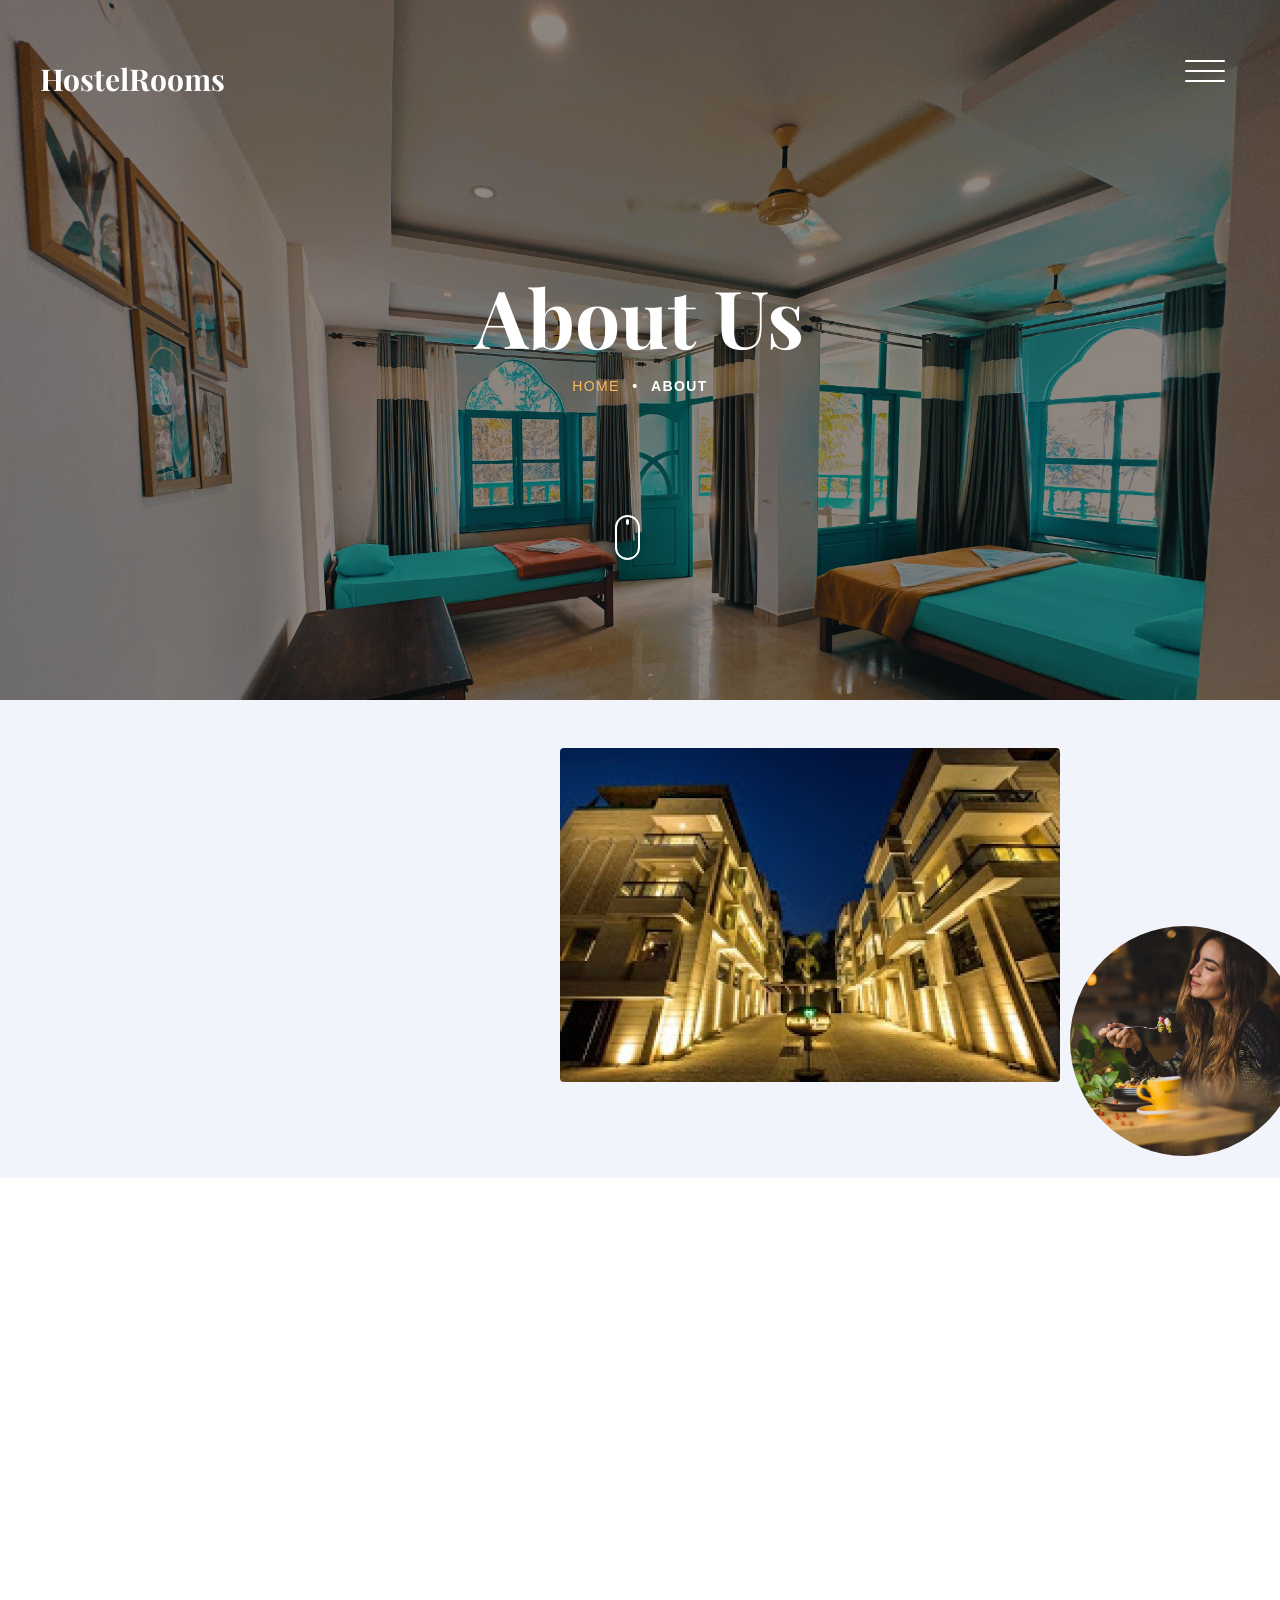
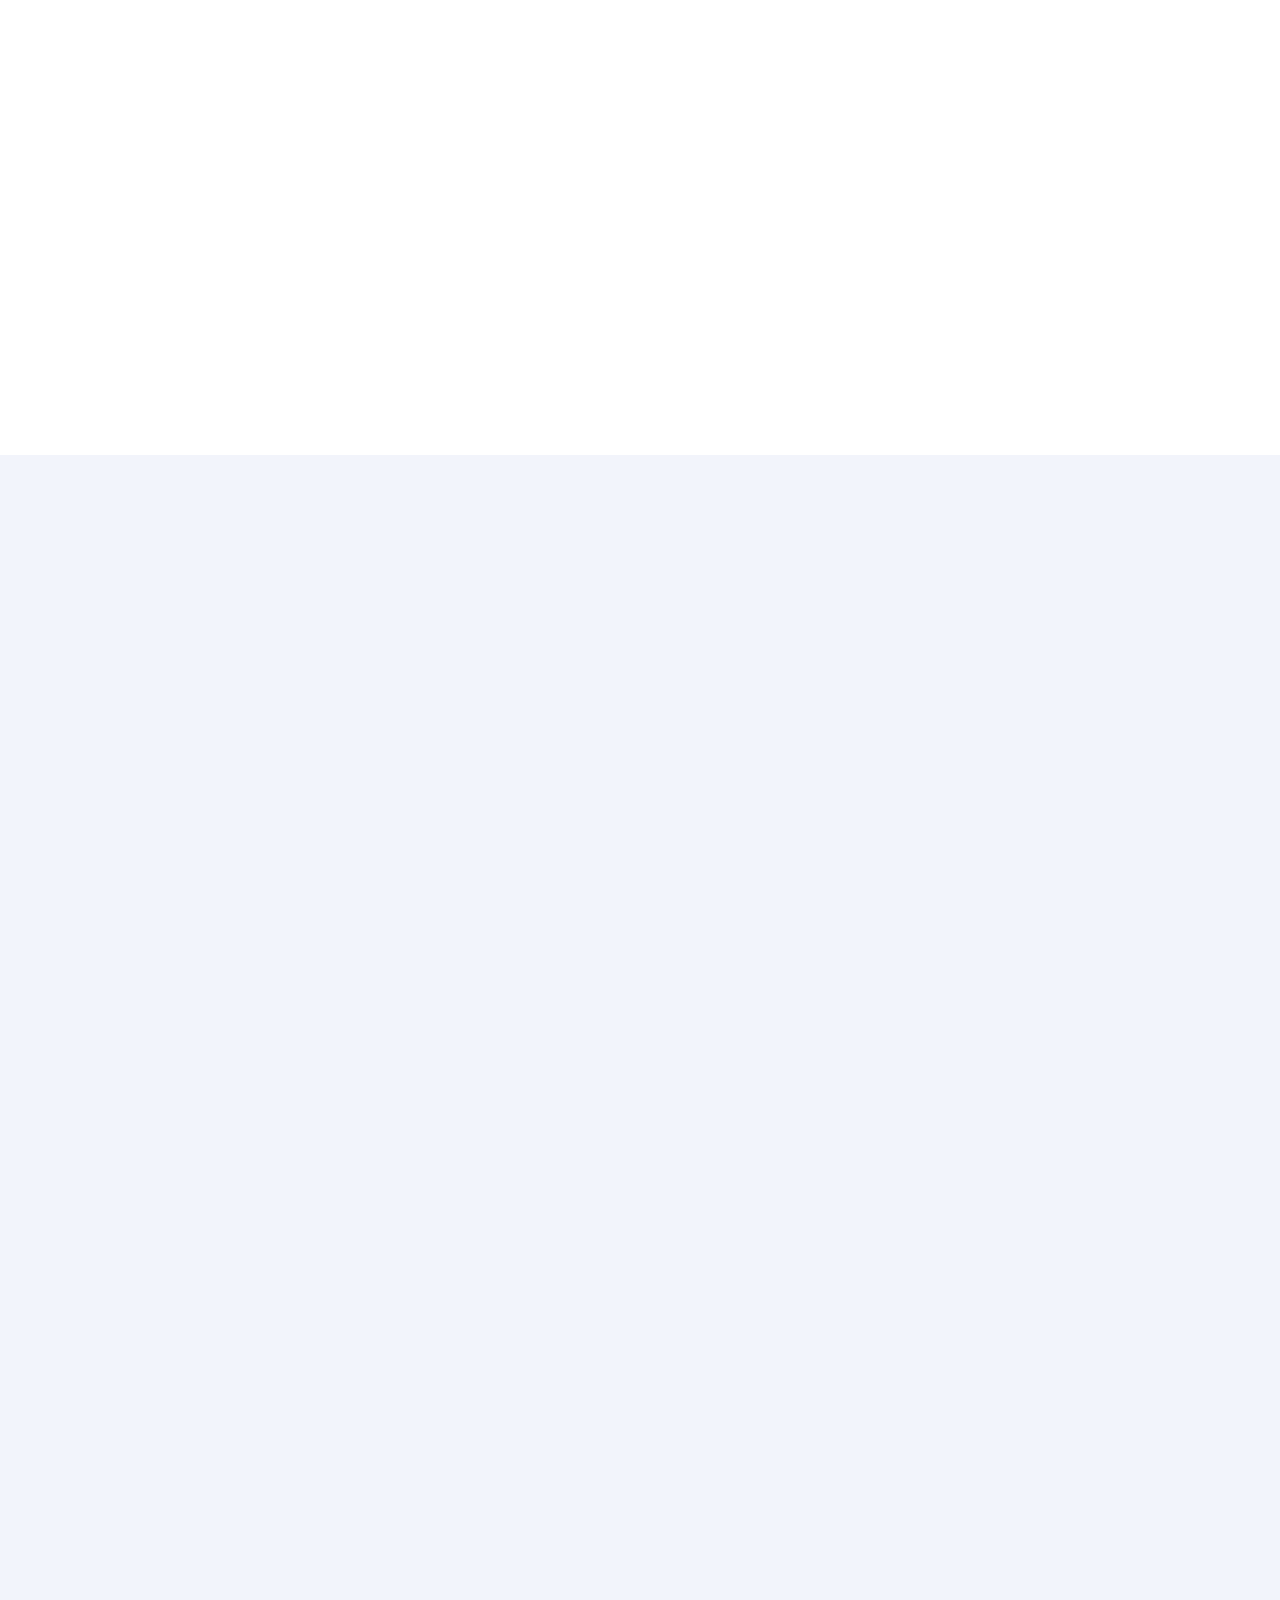
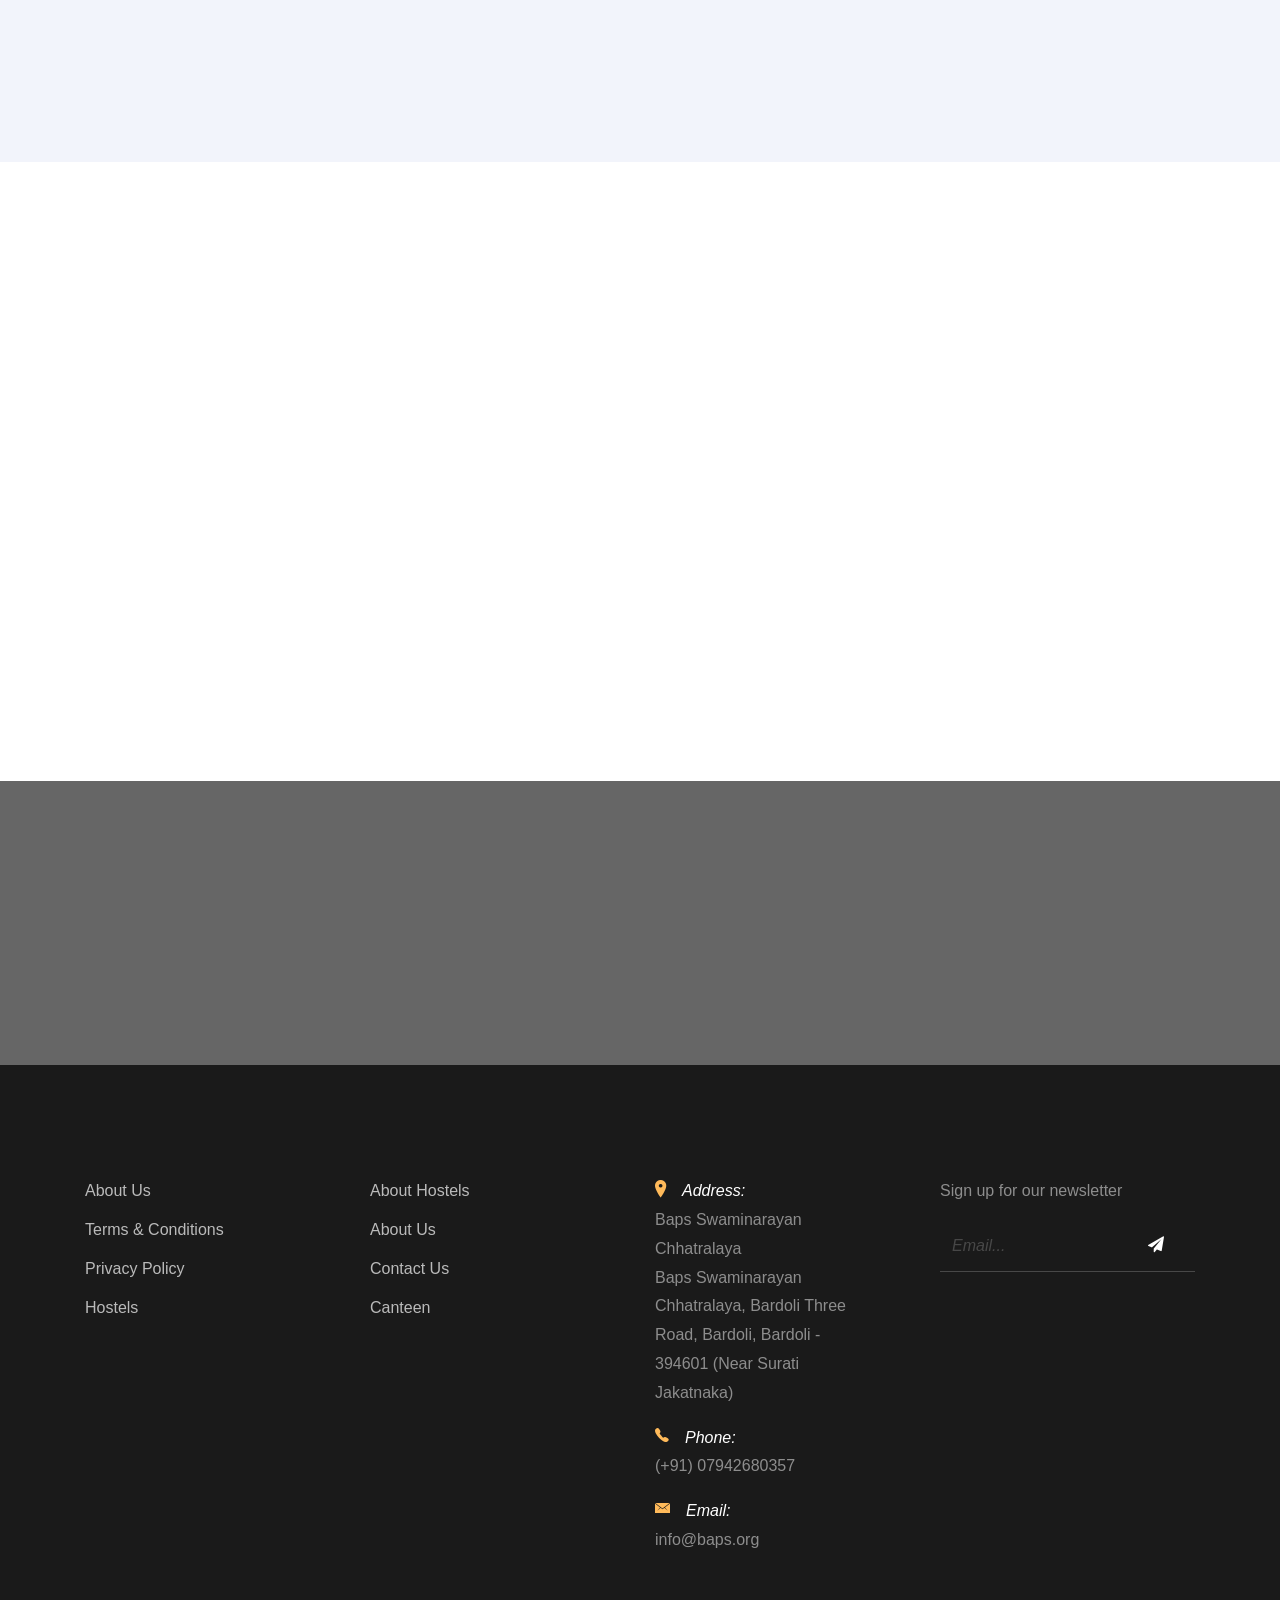
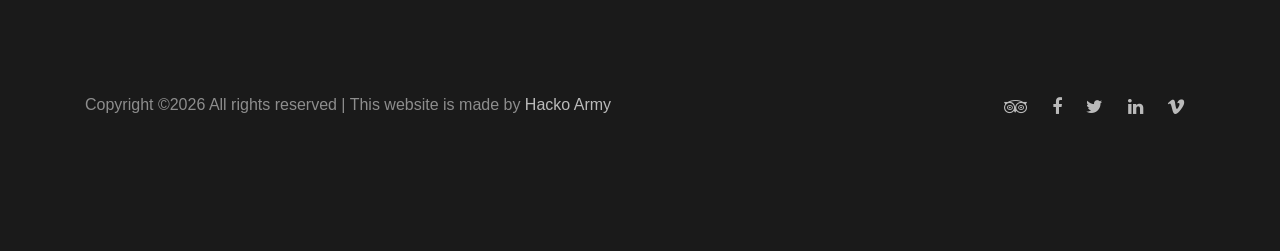
<file: about.html>
<!DOCTYPE HTML>
<html>
  <head>
    <meta charset="utf-8">
    <meta http-equiv="X-UA-Compatible" content="IE=edge">
    <title>Hostel Management system</title>
    <meta name="viewport" content="width=device-width, initial-scale=1, shrink-to-fit=no">
    <meta name="description" content="" />
    <meta name="keywords" content="" />
    <meta name="author" content="" />
    <link rel="stylesheet" type="text/css" href="//fonts.googleapis.com/css?family=|Roboto+Sans:400,700|Playfair+Display:400,700">
    <link rel="stylesheet" href="css/bootstrap.min.css">
    <link rel="stylesheet" href="css/animate.css">
    <link rel="stylesheet" href="css/owl.carousel.min.css">
    <link rel="stylesheet" href="css/aos.css">
    <link rel="stylesheet" href="css/bootstrap-datepicker.css">
    <link rel="stylesheet" href="css/jquery.timepicker.css">
    <link rel="stylesheet" href="css/fancybox.min.css">
    <link rel="stylesheet" href="fonts/ionicons/css/ionicons.min.css">
    <link rel="stylesheet" href="fonts/fontawesome/css/font-awesome.min.css">

    <!-- Theme Style -->
    <link rel="stylesheet" href="css/style.css">
  </head>
  <body>
    
    <header class="site-header js-site-header">
      <div class="container-fluid">
        <div class="row align-items-center">
          <div class="col-6 col-lg-4 site-logo" data-aos="fade"><a href="index.html">HostelRooms</a></div>
          <div class="col-6 col-lg-8">


            <div class="site-menu-toggle js-site-menu-toggle"  data-aos="fade">
              <span></span>
              <span></span>
              <span></span>
            </div>
            <!-- END menu-toggle -->

            <div class="site-navbar js-site-navbar">
              <nav role="navigation">
                <div class="container">
                  <div class="row full-height align-items-center">
                    <div class="col-md-6 mx-auto">
                      <ul class="list-unstyled menu">
                        <li><a href="index.html">Home</a></li>
                        <li><a href="rooms.html">Hostels</a></li>
                        <li class="active"><a href="about.html">About</a></li>
                        <li><a href="events.html">Events</a></li>
                        <li><a href="contact.html">Contact</a></li>
                        <li><a href="login.html">Login/out</a></li>
                      </ul>
                    </div>
                  </div>
                </div>
              </nav>
            </div>
          </div>
        </div>
      </div>
    </header>
    <!-- END head -->

    <section class="site-hero inner-page overlay" style="background-image: url(images/sliderjj.avif)" data-stellar-background-ratio="0.5">
      <div class="container">
        <div class="row site-hero-inner justify-content-center align-items-center">
          <div class="col-md-10 text-center" data-aos="fade">
            <h1 class="heading mb-3">About Us</h1>
            <ul class="custom-breadcrumbs mb-4">
              <li><a href="index.html">Home</a></li>
              <li>&bullet;</li>
              <li>About</li>
            </ul>
          </div>
        </div>
      </div>

      <a class="mouse smoothscroll" href="#next">
        <div class="mouse-icon">
          <span class="mouse-wheel"></span>
        </div>
      </a>
    </section>
    <!-- END section -->

    <section class="py-5 bg-light" id="next">
      <div class="container">
        <div class="row align-items-center">
          <div class="col-md-12 col-lg-7 ml-auto order-lg-2 position-relative mb-5" data-aos="fade-up">
            <figure class="img-absolute">
              <img src="images/food-1.jpg" alt="Free Website Template by Templateux" class="img-fluid">
            </figure>
            <img src="images/img_1.jpg" alt="Image" class="img-fluid rounded">
          </div>
          <div class="col-md-12 col-lg-4 order-lg-1" data-aos="fade-up">
            <h2 class="heading">Welcome!</h2>
            <p class="mb-4">Far far away, far from the home, far from the love and affection of home , students come to build their careers.</p>
            <p><a href="#" class="btn btn-primary text-white py-2 mr-3">Learn More</a> <span class="mr-3 font-family-serif"><em>or</em></span> <a href="https://vimeo.com/channels/staffpicks/93951774"  data-fancybox class="text-uppercase letter-spacing-1">See video</a></p>
          </div>
          
        </div>
      </div>
    </section>

    <div class="container section">

      <div class="row justify-content-center text-center mb-5">
        <div class="col-md-7 mb-5">
          <h2 class="heading" data-aos="fade-up">Leadership</h2>
        </div>
      </div>

      <div class="row">
        <div class="col-md-6 col-lg-4" data-aos="fade-up" data-aos-delay="100">
          <div class="block-2">
            <div class="flipper">
              <div class="front" style="background-image: url(images/avtar1.jpeg);">
                <div class="box">
                  <h2>person_1</h2>
                  <p>Database Adminstrator</p>
                </div>
              </div>
              <div class="back">
                <!-- back content -->
                <blockquote>
                  <p>&ldquo;I found this as the most helpfull for a student who is need of hostel.We work as a team to make this more success.&rdquo;</p>
                </blockquote>
                <div class="author d-flex">
                  <div class="image mr-3 align-self-center">
                    <img src="images/avtar1.jpeg" alt="">
                  </div>
                  <div class="name align-self-center">person_1 <span class="position">Database Adminstrator</span></div>
                </div>
              </div>
            </div>
          </div> <!-- .flip-container -->
        </div>

        <div class="col-md-6 col-lg-4" data-aos="fade-up" data-aos-delay="200">
          <div class="block-2"> <!-- .hover -->
            <div class="flipper">
              <div class="front" style="background-image: url(images/avtar2.jpeg);">
                <div class="box">
                  <h2>person_2</h2>
                  <p>Managing website</p>
                </div>
              </div>
              <div class="back">
                <!-- back content -->
                <blockquote>
                  <p>&ldquo;We try to solve the problem of student .Because our aim is to  solve the real time problem&rdquo;</p>
                </blockquote>
                <div class="author d-flex">
                  <div class="image mr-3 align-self-center">
                    <img src="images/avtar2.jpeg" alt="">
                  </div>
                  <div class="name align-self-center">person_2 <span class="position">Managing website</span></div>
                </div>
              </div>
            </div>
          </div> <!-- .flip-container -->
        </div>

        <div class="col-md-6 col-lg-4" data-aos="fade-up" data-aos-delay="300">
          <div class="block-2">
            <div class="flipper">
              <div class="front" style="background-image: url(images/avtar3.jpg);">
                <div class="box">
                  <h2>person_3</h2>
                  <p>website design</p>
                </div>
              </div>
              <div class="back">
                <!-- back content -->
                <blockquote>
                  <p>&ldquo;This site is just awesome .You wil get every thing just perfect, support liveliness . Each wall tells a thousand of storys, fillings, thought, emotions.&rdquo;</p>
                </blockquote>
                <div class="author d-flex">
                  <div class="image mr-3 align-self-center">
                    <img src="images/avtar3.jpg" alt="">
                  </div>
                  <div class="name align-self-center">person_3<span class="position">website design</span></div>
                </div>
              </div>
            </div>
          </div> <!-- .flip-container -->
        </div>
      </div>
    </div>
    <!-- END .block-2 -->

    <section class="section slider-section bg-light">
      <div class="container">
        <div class="row justify-content-center text-center mb-5">
          <div class="col-md-7">
            <h2 class="heading" data-aos="fade-up">Photos</h2>
            <p data-aos="fade-up" data-aos-delay="100">This is an excellent hostel and sets a standard which is difficult for other establishments to compete with.</p>
          </div>
        </div>
        <div class="row">
          <div class="col-md-12">
            <div class="home-slider major-caousel owl-carousel mb-5" data-aos="fade-up" data-aos-delay="200">
              <div class="slider-item">
                <a href="images/sliderd-1.jpg" data-fancybox="images" data-caption="Caption for this image"><img src="images/sliderd-1.jpg" alt="Image placeholder" class="img-fluid"></a>
              </div>
              <div class="slider-item">
                <a href="images/sliderd-2.jpg" data-fancybox="images" data-caption="Caption for this image"><img src="images/sliderd-2.jpg" alt="Image placeholder" class="img-fluid"></a>
              </div>
              <div class="slider-item">
                <a href="images/sliderd-3.jpg" data-fancybox="images" data-caption="Caption for this image"><img src="images/sliderd-3.jpg" alt="Image placeholder" class="img-fluid"></a>
              </div>
              <div class="slider-item">
                <a href="images/sliderd-4.jpg" data-fancybox="images" data-caption="Caption for this image"><img src="images/sliderd-4.jpg" alt="Image placeholder" class="img-fluid"></a>
              </div>
              <div class="slider-item">
                <a href="images/sliderd-5.jpg" data-fancybox="images" data-caption="Caption for this image"><img src="images/sliderd-5.jpg" alt="Image placeholder" class="img-fluid"></a>
              </div>
              <div class="slider-item">
                <a href="images/imgs_1.avif" data-fancybox="images" data-caption="Caption for this image"><img src="images/imgs_1.avif" alt="Image placeholder" class="img-fluid"></a>
              </div>
              <div class="slider-item">
                <a href="images/sliderjj.avif" data-fancybox="images" data-caption="Caption for this image"><img src="images/sliderjj.avif" alt="Image placeholder" class="img-fluid"></a>
              </div>
            </div>
            <!-- END slider -->
          </div>
        
        </div>
      </div>
    </section>
    <!-- END section -->

    <div class="section">
      <div class="container">

        <div class="row justify-content-center text-center mb-5">
          <div class="col-md-7 mb-5">
            <h2 class="heading" data-aos="fade">Objective</h2>
          </div>
        </div>

        <div class="row justify-content-center">
          <div class="col-md-8">
            <div class="timeline-item" date-is='' data-aos="fade">
              <h3></h3>
              <p>Responsive Design: Ensure the website is mobile-friendly and fully accessible across different devices (smartphones, tablets, and desktops), so guests can easily access it on the go.
                Mobile App Integration (Optional): If applicable, integrate or link to a mobile app to provide more interactive features, such as booking updates, room service requests, and event alerts.<br>
              </p>
              <p></p>
            </div>
          </div>
        </div>
        

      </div>
    </div>

    
    
    <section class="section bg-image overlay" style="background-image: url('images/sliderjj.avif');">
        <div class="container" >
          <div class="row align-items-center">
            <div class="col-12 col-md-6 text-center mb-4 mb-md-0 text-md-left" data-aos="fade-up">
              <h2 class="text-white font-weight-bold">A Best Place To Stay. Reserve Now!</h2>
            </div>
            <div class="col-12 col-md-6 text-center text-md-right" data-aos="fade-up" data-aos-delay="200">
              <a href="login.html" class="btn btn-outline-white-primary py-3 text-white px-5">Reserve Now</a>
            </div>
          </div>
        </div>
      </section>

    <footer class="section footer-section">
      <div class="container">
        <div class="row mb-4">
          <div class="col-md-3 mb-5">
            <ul class="list-unstyled link">
              <li><a href="about.html">About Us</a></li>
              <li><a href="#">Terms &amp; Conditions</a></li>
              <li><a href="#">Privacy Policy</a></li>
             <li><a href="#">Hostels</a></li>
            </ul>
          </div>
          <div class="col-md-3 mb-5">
            <ul class="list-unstyled link">
              <li><a href="events.html">About Hostels</a></li>
              <li><a href="about.html">About Us</a></li>
              <li><a href="contact.htmls">Contact Us</a></li>
              <li><a href="#">Canteen</a></li>
            </ul>
          </div>
          <div class="col-md-3 mb-5 pr-md-5 contact-info">
            
            <p><span class="d-block"><span class="ion-ios-location h5 mr-3 text-primary"></span>Address:</span> <span> Baps Swaminarayan Chhatralaya<br>Baps Swaminarayan Chhatralaya, Bardoli Three Road, Bardoli, Bardoli - 394601 (Near Surati Jakatnaka)</span></p>
            <p><span class="d-block"><span class="ion-ios-telephone h5 mr-3 text-primary"></span>Phone:</span> <span> (+91) 07942680357</span></p>
            <p><span class="d-block"><span class="ion-ios-email h5 mr-3 text-primary"></span>Email:</span> <span> info@baps.org</span></p>
          </div>
          <div class="col-md-3 mb-5">
            <p>Sign up for our newsletter</p>
            <form action="#" class="footer-newsletter">
              <div class="form-group">
                <input type="email" class="form-control" placeholder="Email...">
                <button type="submit" class="btn"><span class="fa fa-paper-plane"></span></button>
              </div>
            </form>
          </div>
        </div>
        <div class="row pt-5">
          <p class="col-md-6 text-left">
            <!-- Link back to Colorlib can't be removed. Template is licensed under CC BY 3.0. -->
            Copyright &copy;<script>document.write(new Date().getFullYear());</script> All rights reserved | This website is made <i class="icon-heart-o" aria-hidden="true"></i> by <a href="https://colorlib.com" target="_blank" >Hacko Army</a>
            <!-- Link back to Colorlib can't be removed. Template is licensed under CC BY 3.0. -->
          </p>
             
          <p class="col-md-6 text-right social">
            <a href="#"><span class="fa fa-tripadvisor"></span></a>
            <a href="#"><span class="fa fa-facebook"></span></a>
            <a href="#"><span class="fa fa-twitter"></span></a>
            <a href="#"><span class="fa fa-linkedin"></span></a>
            <a href="#"><span class="fa fa-vimeo"></span></a>
          </p>
        </div>
      </div>
    </footer>
    
    <script src="js/jquery-3.3.1.min.js"></script>
    <script src="js/jquery-migrate-3.0.1.min.js"></script>
    <script src="js/popper.min.js"></script>
    <script src="js/bootstrap.min.js"></script>
    <script src="js/owl.carousel.min.js"></script>
    <script src="js/jquery.stellar.min.js"></script>
    <script src="js/jquery.fancybox.min.js"></script>
    
    
    <script src="js/aos.js"></script>
    
    <script src="js/bootstrap-datepicker.js"></script> 
    <script src="js/jquery.timepicker.min.js"></script> 

    

    <script src="js/main.js"></script>
  </body>
</html>
</file>
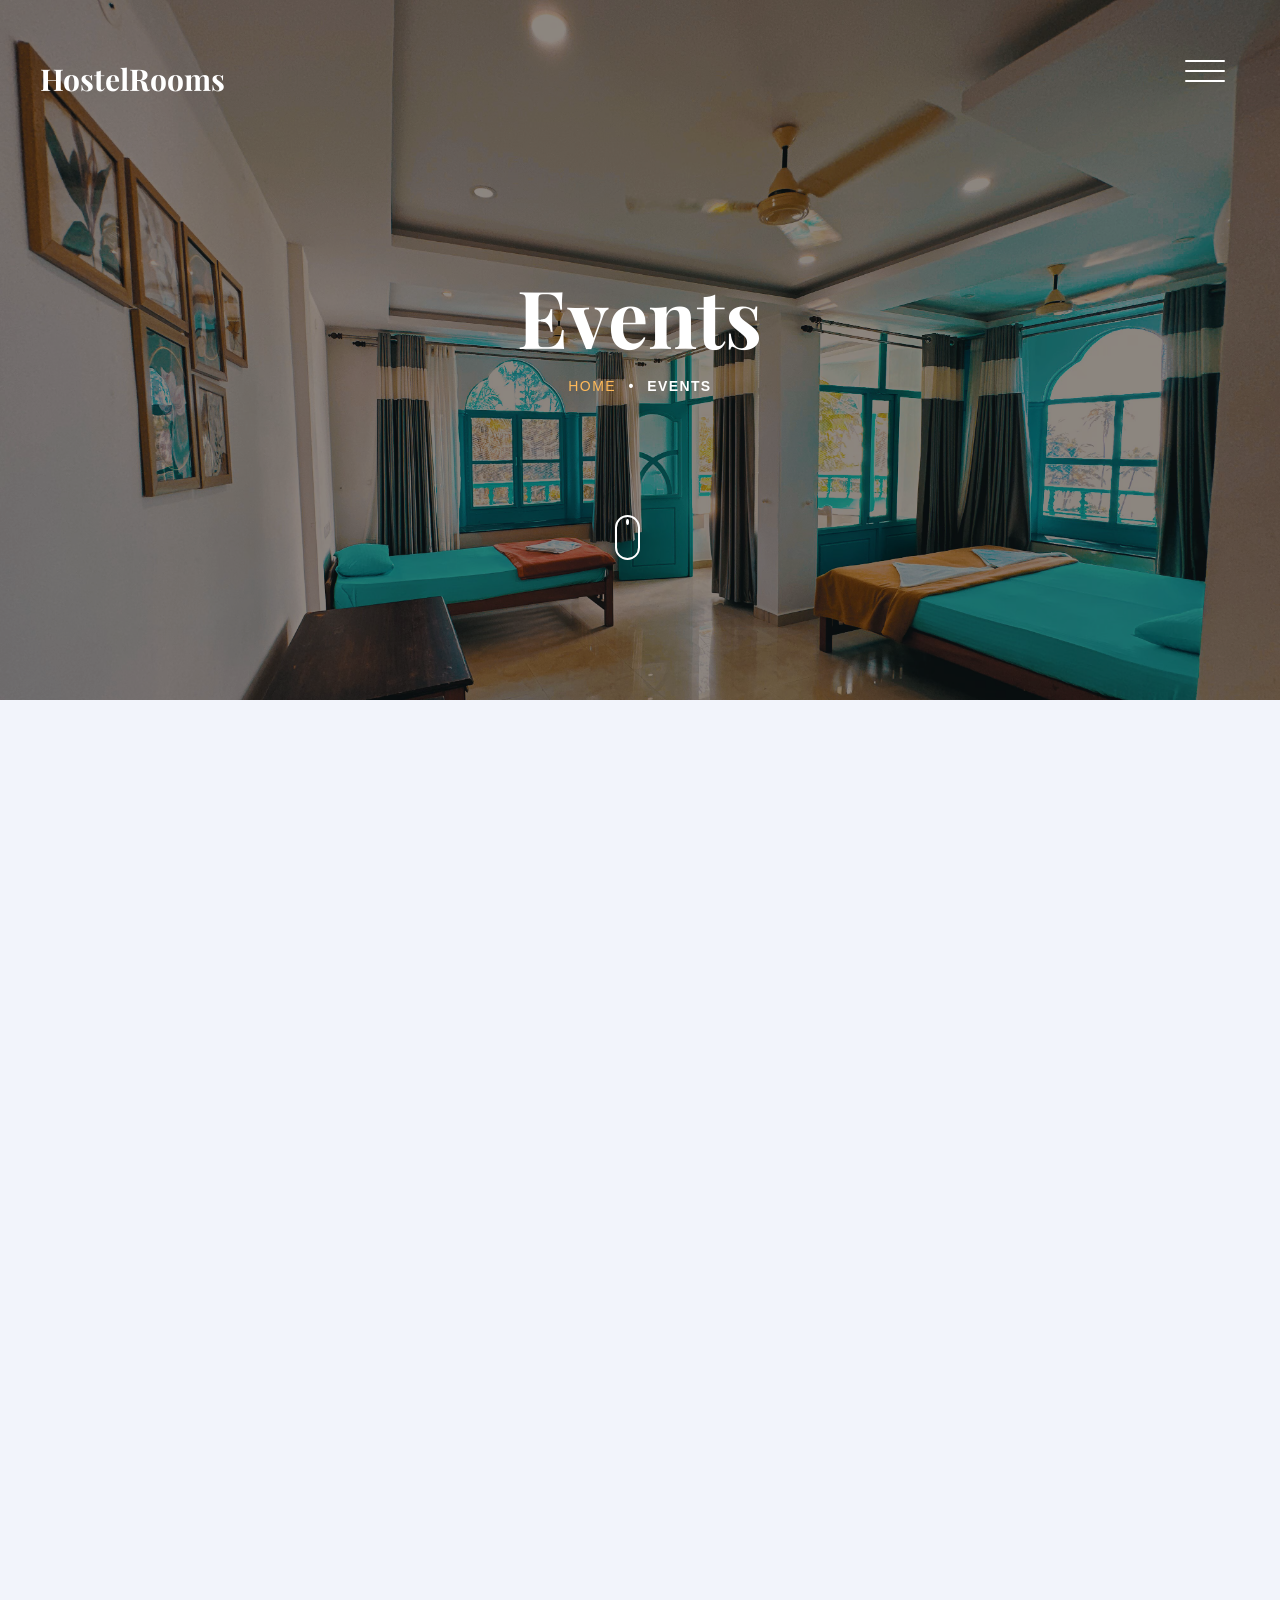
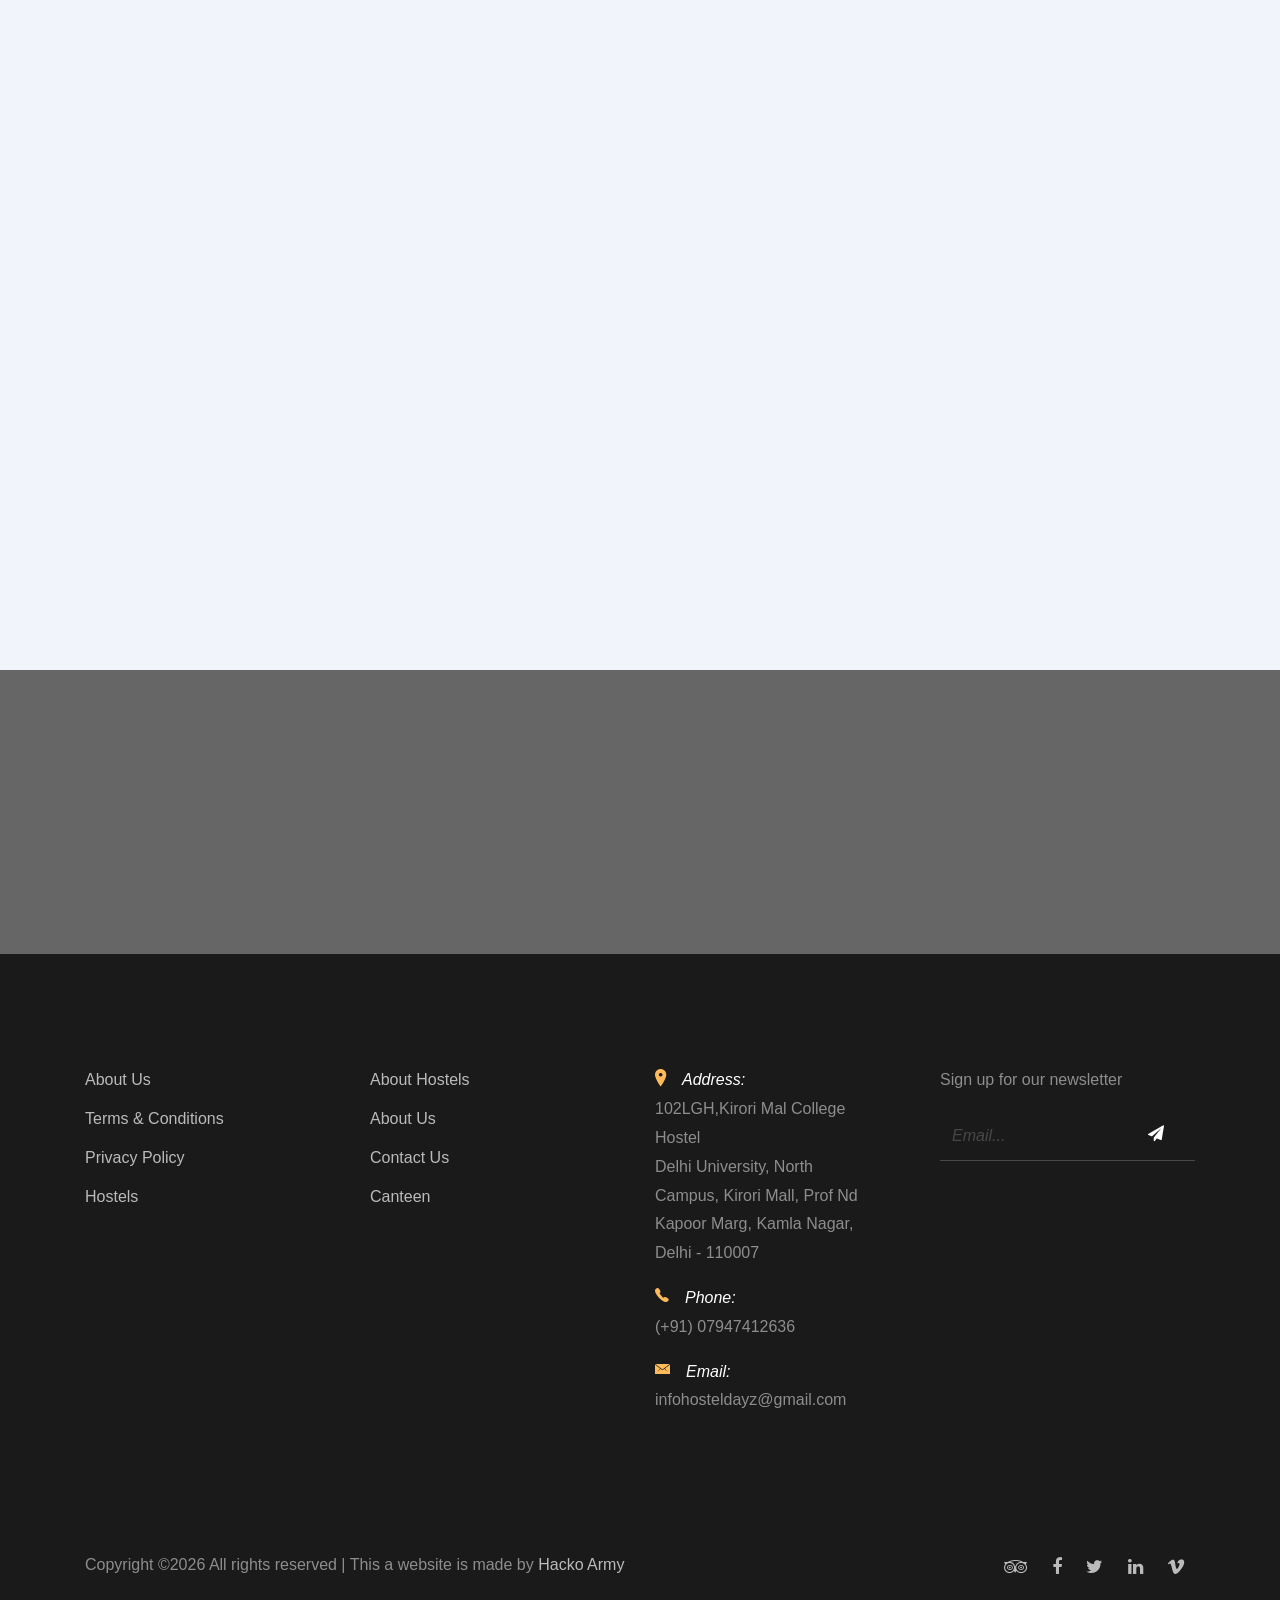
<file: events.html>
<!DOCTYPE HTML>
<html>
  <head>
    <meta charset="utf-8">
    <meta http-equiv="X-UA-Compatible" content="IE=edge">
    <title>Hostel Management system</title>
    <meta name="viewport" content="width=device-width, initial-scale=1, shrink-to-fit=no">
    <meta name="description" content="" />
    <meta name="keywords" content="" />
    <meta name="author" content="" />
    <link rel="stylesheet" type="text/css" href="//fonts.googleapis.com/css?family=|Roboto+Sans:400,700|Playfair+Display:400,700">

    <link rel="stylesheet" href="css/bootstrap.min.css">
    <link rel="stylesheet" href="css/animate.css">
    <link rel="stylesheet" href="css/owl.carousel.min.css">
    <link rel="stylesheet" href="css/aos.css">
    <link rel="stylesheet" href="css/bootstrap-datepicker.css">
    <link rel="stylesheet" href="css/jquery.timepicker.css">
    <link rel="stylesheet" href="css/fancybox.min.css">
    
    <link rel="stylesheet" href="fonts/ionicons/css/ionicons.min.css">
    <link rel="stylesheet" href="fonts/fontawesome/css/font-awesome.min.css">

    <!-- Theme Style -->
    <link rel="stylesheet" href="css/style.css">
  </head>
  <body>
    
    <header class="site-header js-site-header">
      <div class="container-fluid">
        <div class="row align-items-center">
          <div class="col-6 col-lg-4 site-logo" data-aos="fade"><a href="index.html">HostelRooms</a></div>
          <div class="col-6 col-lg-8">


            <div class="site-menu-toggle js-site-menu-toggle"  data-aos="fade">
              <span></span>
              <span></span>
              <span></span>
            </div>
            <!-- END menu-toggle -->

            <div class="site-navbar js-site-navbar">
              <nav role="navigation">
                <div class="container">
                  <div class="row full-height align-items-center">
                    <div class="col-md-6 mx-auto">
                      <ul class="list-unstyled menu">
                        <li><a href="index.html">Home</a></li>
                        <li><a href="rooms.html">Hostels</a></li>
                        <li><a href="about.html">About</a></li>
                        <li class="active"><a href="events.html">Events</a></li>
                        <li><a href="contact.html">Contact</a></li>
                        <li><a href="login.html">Login/out</a></li>
                      </ul>
                    </div>
                  </div>
                </div>
              </nav>
            </div>
          </div>
        </div>
      </div>
    </header>
    <!-- END head -->

    <section class="site-hero inner-page overlay" style="background-image: url(images/sliderjj.avif)" data-stellar-background-ratio="0.5">
      <div class="container">
        <div class="row site-hero-inner justify-content-center align-items-center">
          <div class="col-md-10 text-center" data-aos="fade">
            <h1 class="heading mb-3">Events</h1>
            <ul class="custom-breadcrumbs mb-4">
              <li><a href="index.html">Home</a></li>
              <li>&bullet;</li>
              <li>Events</li>
            </ul>
          </div>
        </div>
      </div>

      <a class="mouse smoothscroll" href="#next">
        <div class="mouse-icon">
          <span class="mouse-wheel"></span>
        </div>
      </a>
    </section>
    <!-- END section -->

    <section class="section blog-post-entry bg-light" id="next">
      <div class="container">
        
        <div class="row">
          <div class="col-lg-4 col-md-6 col-sm-6 col-12 post mb-5" data-aos="fade-up" data-aos-delay="100">

            <div class="media media-custom d-block mb-4 h-100">
              <a href="#" class="mb-4 d-block"><img src="images/cul.png" alt="Image placeholder" class="img-fluid"></a>
              <div class="media-body">
                <span class="meta-post">February 26, 2013</span>
                <h2 class="mt-0 mb-3"><a href="#">Cultural Club<br>Jagannath Hostel, Foreign Student  Hostel ..</a></h2>
                <p>Opportunities abound to join groups that celebrate racial, ethnic, and cultural heritages of every kind.</p>
              </div>
            </div>

          </div>
          <div class="col-lg-4 col-md-6 col-sm-6 col-12 post mb-5" data-aos="fade-up" data-aos-delay="200">
            <div class="media media-custom d-block mb-4 h-100">
              <a href="#" class="mb-4 d-block"><img src="images/pol.jpg" alt="Image placeholder" class="img-fluid"></a>
              <div class="media-body">
                <span class="meta-post">March 12, 2015</span>
                <h2 class="mt-0 mb-3"><a href="#">Political Club<br>East Hostel,New Hostel...</a></h2>
                <p>A political club can give you the platform to confront issues that are important to you, to support a candidate who shares your political views, or to connect with like-minded students and professors.</p>
              </div>
            </div>
          </div>
          <div class="col-lg-4 col-md-6 col-sm-6 col-12 post mb-5" data-aos="fade-up" data-aos-delay="300">
            <div class="media media-custom d-block mb-4 h-100">
              <a href="#" class="mb-4 d-block"><img src="images/acc.jpg" alt="Image placeholder" class="img-fluid"></a>
              <div class="media-body">
                <span class="meta-post">December 22, 2013</span>
                <h2 class="mt-0 mb-3"><a href="#">Academic Club<br>Kirori Mal College Hostel...</a></h2>
                <p>Academic clubs are among the most popular on campus. They are usually based on an area of study.</p>
              </div>
            </div>
          </div>

          <div class="col-lg-4 col-md-6 col-sm-6 col-12 post mb-5" data-aos="fade-up" data-aos-delay="100">

            <div class="media media-custom d-block mb-4 h-100">
              <a href="#" class="mb-4 d-block"><img src="images/sports.jpg" alt="Image placeholder" class="img-fluid"></a>
              <div class="media-body">
                <span class="meta-post">August 26, 2014</span>
                <h2 class="mt-0 mb-3"><a href="#">Sports Club<br>West Hostel,East Hostel...</a></h2>
                <p>Campuses offers clubs and intramural activities in an enormous range of sports. Club sports are usually not regulated by the rules of the NCAA, but you may have a chance to travel to other colleges in order to compete.</p>
              </div>
            </div>

          </div>
          <div class="col-lg-4 col-md-6 col-sm-6 col-12 post mb-5" data-aos="fade-up" data-aos-delay="200">
            <div class="media media-custom d-block mb-4 h-100">
              <a href="#" class="mb-4 d-block"><img src="images/happy.jpg" alt="Image placeholder" class="img-fluid"></a>
              <div class="media-body">
                <span class="meta-post">January 12, 2013</span>
                <h2 class="mt-0 mb-3"><a href="#">Happiness Club<br>Foreign Student Hostel,Mahanadi Hostel</a></h2>
                <p>There have been a ton of studies out there about how to be happier, and a lot of it seems to involve being with others who share your interests.</p>
              </div>
            </div>
          </div>
          <div class="col-lg-4 col-md-6 col-sm-6 col-12 post mb-5" data-aos="fade-up" data-aos-delay="300">
            <div class="media media-custom d-block mb-4 h-100">
              <a href="#" class="mb-4 d-block"><img src="images/re.jpg" alt="Image placeholder" class="img-fluid"></a>
              <div class="media-body">
                <span class="meta-post">September 26, 2015</span>
                <h2 class="mt-0 mb-3"><a href="#">Re-Enactment Club<br> Foreign Student Hostel, Daya Hostel...</a></h2>
                <p>History majors (and enthusiasts) will love playing dress-up and recreating historical moments to the finest details in organizations like Rutgers University’s Medieval History and Reenactment Club. </p>
              </div>
            </div>
          </div>
        </div>

        <div class="row" data-aos="fade">
          <div class="col-12">
            <div class="custom-pagination">
              <ul class="list-unstyled">
                <li class="active"><span>1</span></li>
                <li><a href="#">2</a></li>
                <li><a href="#">3</a></li>
                <li><span>...</span></li>
                <li><a href="#">7</a></li>
              </ul>
            </div>
          </div>
        </div>
      </div>
    </section>

    
    
    <section class="section bg-image overlay" style="background-image: url('images/sliderjj.avif');">
        <div class="container" >
          <div class="row align-items-center">
            <div class="col-12 col-md-6 text-center mb-4 mb-md-0 text-md-left" data-aos="fade-up">
              <h2 class="text-white font-weight-bold">A Best Place To Stay. Reserve Now!</h2>
            </div>
            <div class="col-12 col-md-6 text-center text-md-right" data-aos="fade-up" data-aos-delay="200">
              <a href="login.html" class="btn btn-outline-white-primary py-3 text-white px-5">Reserve Now</a>
            </div>
          </div>
        </div>
      </section>

    <footer class="section footer-section">
      <div class="container">
        <div class="row mb-4">
          <div class="col-md-3 mb-5">
            <ul class="list-unstyled link">
              <li><a href="#">About Us</a></li>
              <li><a href="#">Terms &amp; Conditions</a></li>
              <li><a href="#">Privacy Policy</a></li>
             <li><a href="#">Hostels</a></li>
            </ul>
          </div>
          <div class="col-md-3 mb-5">
            <ul class="list-unstyled link">
              <li><a href="#">About Hostels</a></li>
              <li><a href="#">About Us</a></li>
              <li><a href="#">Contact Us</a></li>
              <li><a href="#">Canteen</a></li>
            </ul>
          </div>
          <div class="col-md-3 mb-5 pr-md-5 contact-info">
            <!-- <li>198 West 21th Street, <br> Suite 721 New York NY 10016</li> -->
            <p><span class="d-block"><span class="ion-ios-location h5 mr-3 text-primary"></span>Address:</span> <span> 102LGH,Kirori Mal College Hostel<br>Delhi University, North Campus, Kirori Mall, Prof Nd Kapoor Marg, Kamla Nagar, Delhi - 110007</span></p>
            <p><span class="d-block"><span class="ion-ios-telephone h5 mr-3 text-primary"></span>Phone:</span> <span> (+91) 07947412636</span></p>
            <p><span class="d-block"><span class="ion-ios-email h5 mr-3 text-primary"></span>Email:</span> <span> infohosteldayz@gmail.com</span></p>
          </div>
          <div class="col-md-3 mb-5">
            <p>Sign up for our newsletter</p>
            <form action="#" class="footer-newsletter">
              <div class="form-group">
                <input type="email" class="form-control" placeholder="Email...">
                <button type="submit" class="btn"><span class="fa fa-paper-plane"></span></button>
              </div>
            </form>
          </div>
        </div>
        <div class="row pt-5">
          <p class="col-md-6 text-left">
            <!-- Link back to Colorlib can't be removed. Template is licensed under CC BY 3.0. -->
            Copyright &copy;<script>document.write(new Date().getFullYear());</script> All rights reserved | This a website is made <i class="icon-heart-o" aria-hidden="true"></i> by <a href="https://colorlib.com" target="_blank" >Hacko Army</a>
            <!-- Link back to Colorlib can't be removed. Template is licensed under CC BY 3.0. -->
          </p>
            
          <p class="col-md-6 text-right social">
            <a href="#"><span class="fa fa-tripadvisor"></span></a>
            <a href="#"><span class="fa fa-facebook"></span></a>
            <a href="#"><span class="fa fa-twitter"></span></a>
            <a href="#"><span class="fa fa-linkedin"></span></a>
            <a href="#"><span class="fa fa-vimeo"></span></a>
          </p>
        </div>
      </div>
    </footer>
    
    <script src="js/jquery-3.3.1.min.js"></script>
    <script src="js/jquery-migrate-3.0.1.min.js"></script>
    <script src="js/popper.min.js"></script>
    <script src="js/bootstrap.min.js"></script>
    <script src="js/owl.carousel.min.js"></script>
    <script src="js/jquery.stellar.min.js"></script>
    <script src="js/jquery.fancybox.min.js"></script>
    
    
    <script src="js/aos.js"></script>
    
    <script src="js/bootstrap-datepicker.js"></script> 
    <script src="js/jquery.timepicker.min.js"></script> 

    

    <script src="js/main.js"></script>
  </body>
</html>
</file>
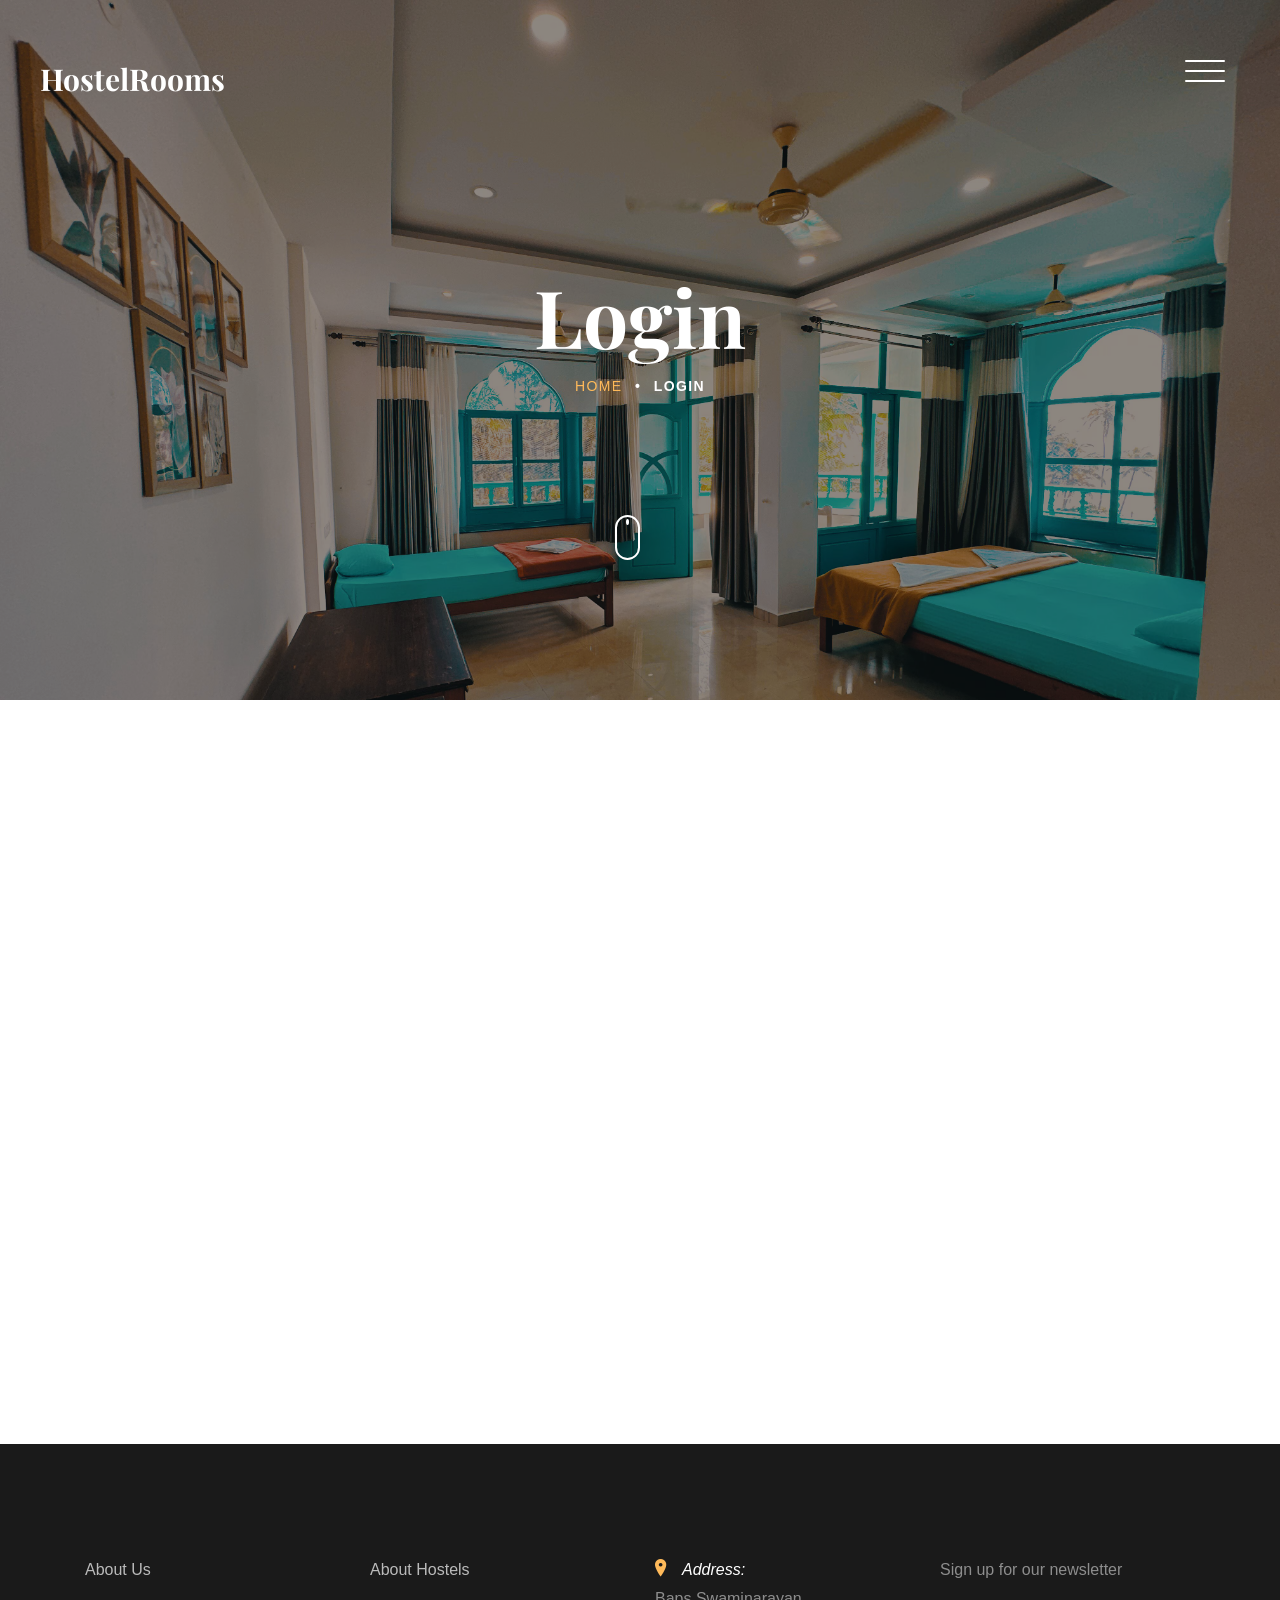
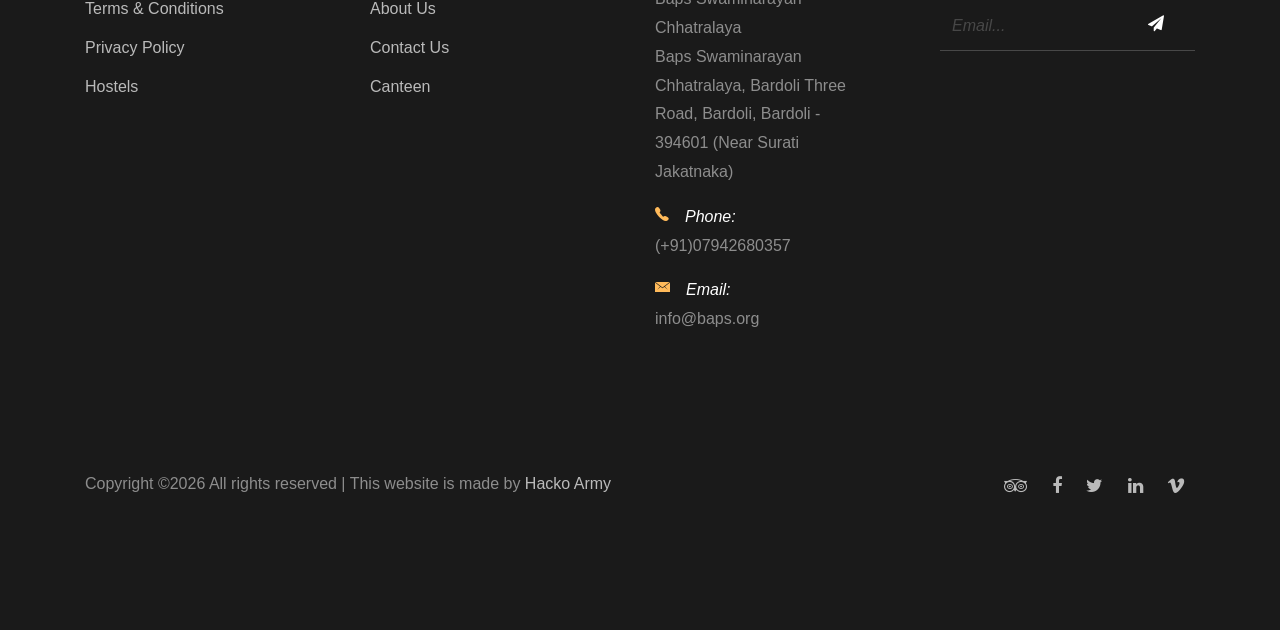
<file: login.html>
<!DOCTYPE HTML>
<html>
  <head>
    <meta charset="utf-8">
    <meta http-equiv="X-UA-Compatible" content="IE=edge">
    <title>Hostel Management system</title>
    <meta name="viewport" content="width=device-width, initial-scale=1, shrink-to-fit=no">
    <meta name="description" content="" />
    <meta name="keywords" content="" />
    <meta name="author" content="" />
    <link rel="stylesheet" type="text/css" href="//fonts.googleapis.com/css?family=|Roboto+Sans:400,700|Playfair+Display:400,700">

    <link rel="stylesheet" href="css/bootstrap.min.css">
    <link rel="stylesheet" href="css/animate.css">
    <link rel="stylesheet" href="css/owl.carousel.min.css">
    <link rel="stylesheet" href="css/aos.css">
    <link rel="stylesheet" href="css/bootstrap-datepicker.css">
    <link rel="stylesheet" href="css/jquery.timepicker.css">
    <link rel="stylesheet" href="css/fancybox.min.css">
    
    <link rel="stylesheet" href="fonts/ionicons/css/ionicons.min.css">
    <link rel="stylesheet" href="fonts/fontawesome/css/font-awesome.min.css">

    <!-- Theme Style -->
    <link rel="stylesheet" href="css/style.css">
  </head>
  <body>
    
    <header class="site-header js-site-header">
      <div class="container-fluid">
        <div class="row align-items-center">
          <div class="col-6 col-lg-4 site-logo" data-aos="fade"><a href="index.html">HostelRooms</a></div>
          <div class="col-6 col-lg-8">


            <div class="site-menu-toggle js-site-menu-toggle"  data-aos="fade">
              <span></span>
              <span></span>
              <span></span>
            </div>
            <!-- END menu-toggle -->

            <div class="site-navbar js-site-navbar">
              <nav role="navigation">
                <div class="container">
                  <div class="row full-height align-items-center">
                    <div class="col-md-6 mx-auto">
                      <ul class="list-unstyled menu">
                        <li><a href="index.html">Home</a></li>
                        <li><a href="rooms.html">Hostels</a></li>
                        <li><a href="about.html">About</a></li>
                        <li><a href="events.html">Events</a></li>
                        <li><a href="contact.html">Contact</a></li>
                        <li class="active"><a href="login.html">Login/out</a></li>
                      </ul>
                    </div>
                  </div>
                </div>
              </nav>
            </div>
          </div>
        </div>
      </div>
    </header>
    <!-- END head -->

    <section class="site-hero inner-page overlay" style="background-image: url(images/sliderjj.avif)" data-stellar-background-ratio="0.5">
      <div class="container">
        <div class="row site-hero-inner justify-content-center align-items-center">
          <div class="col-md-10 text-center" data-aos="fade">
            <h1 class="heading mb-3">Login</h1>
            <ul class="custom-breadcrumbs mb-4">
              <li><a href="index.html">Home</a></li>
              <li>&bullet;</li>
              <li>Login</li>
            </ul>
          </div>
        </div>
      </div>

      <a class="mouse smoothscroll" href="#next">
        <div class="mouse-icon">
          <span class="mouse-wheel"></span>
        </div>
      </a>
    </section>
    <!-- END section -->

    <section class="section contact-section" id="next">
      <div class="container">
        <div class="row">
          <div class="col-md-7" data-aos="fade-up" data-aos-delay="100">
            
            <form action="#" method="post" class="bg-white p-md-5 p-4 mb-5 border">
              <!--
              <div class="row">
                <div class="col-md-6 form-group">
                  <label for="name">Name</label>
                  <input type="text" id="name" class="form-control ">
                </div>
                <div class="col-md-6 form-group">
                  <label for="phone">Phone</label>
                  <input type="text" id="phone" class="form-control ">
                </div>
              </div>
              -->
              <div class="row">
                <div class="col-md-12 form-group">
                  <label for="email">Email</label>
                  <input type="email" id="email" class="form-control ">
                </div>
              </div>
              <!--
              <div class="row mb-4">
                <div class="col-md-12 form-group">
                  <label for="message">Write Message</label>
                  <textarea name="message" id="message" class="form-control " cols="30" rows="8"></textarea>
                </div>
              </div>
            -->
              <div class="row">
                <div class="col-md-12 form-group">
                  <label for="email">Password</label>
                  <input type="password" id="email" class="form-control ">
                </div>
              </div>
              <div class="row">
                <div class="col-md-6 form-group">
                  <input type="submit" value="Sign in" class="btn btn-primary text-white font-weight-bold">
                  <p><a>Forgot password</a></p>
                </div>
              </div>
              <div class="row">
                <h3>Did't have account?</h3>
                <div class="col-md-6 form-group">
                 <a href="registration.html"><input type="button" value="Sign up" class="btn btn-primary text-white font-weight-bold"></a>
                </div>
              </div>

            </form>

          </div>
          <div class="col-md-5" data-aos="fade-up" data-aos-delay="200">
            <div class="row">
              <div class="col-md-10 ml-auto contact-info">
                <p><span class="d-block"></span> <span> "Best thing that's happened this year? Maybe Hostel.
                <br> It was a great experience.<br> I loved it."</span></p>
                <p><span class="d-block"></span> <span></span></p>
                <p><span class="d-block"></span> <span></span></p>
              </div>
            </div>
          </div>
        </div>
      </div>
    </section>
    <!--
    <section class="section testimonial-section bg-light">
      <div class="container">
        <div class="row justify-content-center text-center mb-5">
          <div class="col-md-7">
            <h2 class="heading" data-aos="fade-up">Boarders' view</h2>
          </div>
        </div>
        <div class="row">
          <div class="js-carousel-2 owl-carousel mb-5" data-aos="fade-up" data-aos-delay="200">
            
            <div class="testimonial text-center slider-item">
              <div class="author-image mb-3">
                <img src="images/person_1.jpg" alt="Image placeholder" class="rounded-circle mx-auto">
              </div>
              <blockquote>

                <p>&ldquo;This place is just awesome .You wil get every thing just perfect, support liveliness . Each wall tells a thousand of storys, fillings, thought, emotions.&rdquo;</p>
              </blockquote>
              <p><em>&mdash;  Biswarekha Das ,Devi Hostel</em></p>
            </div> 

            <div class="testimonial text-center slider-item">
              <div class="author-image mb-3">
                <img src="images/person_2.jpg" alt="Image placeholder" class="rounded-circle mx-auto">
              </div>
              <blockquote>
                <p>&ldquo;This is an excellent hostel and sets a standard which is difficult for other establishments to compete with.&rdquo;</p>
              </blockquote>
              <p><em>&mdash; Smruti Nanda,Lalitgiri Hostel</em></p>
            </div>

            <div class="testimonial text-center slider-item">
              <div class="author-image mb-3">
                <img src="images/person_3.jpg" alt="Image placeholder" class="rounded-circle mx-auto">
              </div>
              <blockquote>

                <p>&ldquo;Comfortabel beds , free wifi, and many more are avaliable in this hostel.And common room with television facility.Better food quality and clean toilets are also avaliable .&rdquo;</p>
              </blockquote>
              <p><em>&mdash; Devadata Gadanayaka, West Hostel</em></p>
            </div>


            <div class="testimonial text-center slider-item">
              <div class="author-image mb-3">
                <img src="images/person_1.jpg" alt="Image placeholder" class="rounded-circle mx-auto">
              </div>
              <blockquote>

                <p>&ldquo;Great place with good room and common area and nice terrace in a very good location .Fast wifi and cooking facility are avaliable also.&rdquo;</p>
              </blockquote>
              <p><em>&mdash; Ganga Katuala , Dharmapada Hostel</em></p>
            </div> 

            <div class="testimonial text-center slider-item">
              <div class="author-image mb-3">
                <img src="images/person_2.jpg" alt="Image placeholder" class="rounded-circle mx-auto">
              </div>
              <blockquote>
                <p>&ldquo;This place is just awesome .You wil get every thing just perfect, support liveliness . Each wall tells a thousand of storys, fillings, thought, emotions.&rdquo;</p>
              </blockquote>
              <p><em>&mdash;Rakesh Das ,Jagannath Hostel</em></p>
            </div>

            <div class="testimonial text-center slider-item">
              <div class="author-image mb-3">
                <img src="images/person_3.jpg" alt="Image placeholder" class="rounded-circle mx-auto">
              </div>
              <blockquote>

                <p>&ldquo;This is an excellent hostel and sets a standard which is difficult for other establishments to compete with.&rdquo;</p>
              </blockquote>
              <p><em>&mdash; Smruti Nandaalit,Lgiri Hostel</em></p>
            </div>

          </div>
            <!-- END slider -->
        </div>

      </div>
    </section>
     
    
    <!--
    <section class="section bg-image overlay" style="background-image: url('images/sliderjj.avif');">
        <div class="container" >
          <div class="row align-items-center">
            <div class="col-12 col-md-6 text-center mb-4 mb-md-0 text-md-left" data-aos="fade-up">
              <h2 class="text-white font-weight-bold">A Best Place To Stay. Reserve Now!</h2>
            </div>
            <div class="col-12 col-md-6 text-center text-md-right" data-aos="fade-up" data-aos-delay="200">
              <a href="reservation.html" class="btn btn-outline-white-primary py-3 text-white px-5">Reserve Now</a>
            </div>
          </div>
        </div>
      </section>
      -->
    <footer class="section footer-section">
      <div class="container">
        <div class="row mb-4">
          <div class="col-md-3 mb-5">
            <ul class="list-unstyled link">
              <li><a href="about.html">About Us</a></li>
              <li><a href="#">Terms &amp; Conditions</a></li>
              <li><a href="#">Privacy Policy</a></li>
             <li><a href="#">Hostels</a></li>
            </ul>
          </div>
          <div class="col-md-3 mb-5">
            <ul class="list-unstyled link">
              <li><a href="events.html">About Hostels</a></li>
              <li><a href="about.html">About Us</a></li>
              <li><a href="contact.html">Contact Us</a></li>
              <li><a href="#">Canteen</a></li>
            </ul>
          </div>
          <div class="col-md-3 mb-5 pr-md-5 contact-info">

            <p><span class="d-block"><span class="ion-ios-location h5 mr-3 text-primary"></span>Address:</span> <span> Baps Swaminarayan Chhatralaya<br>Baps Swaminarayan Chhatralaya, Bardoli Three Road, Bardoli, Bardoli - 394601 (Near Surati Jakatnaka)</span></p>
            <p><span class="d-block"><span class="ion-ios-telephone h5 mr-3 text-primary"></span>Phone:</span> <span> (+91)07942680357</span></p>
            <p><span class="d-block"><span class="ion-ios-email h5 mr-3 text-primary"></span>Email:</span> <span> info@baps.org</span></p>
          </div>
          <div class="col-md-3 mb-5">
            <p>Sign up for our newsletter</p>
            <form action="#" class="footer-newsletter">
              <div class="form-group">
                <input type="email" class="form-control" placeholder="Email...">
                <button type="submit" class="btn"><span class="fa fa-paper-plane"></span></button>
              </div>
            </form>
          </div>
        </div>
        <div class="row pt-5">
          <p class="col-md-6 text-left">
            <!-- Link back to Colorlib can't be removed. Template is licensed under CC BY 3.0. -->
            Copyright &copy;<script>document.write(new Date().getFullYear());</script> All rights reserved | This website is made <i class="icon-heart-o" aria-hidden="true"></i> by <a href="https://colorlib.com" target="_blank" >Hacko Army</a>
            <!-- Link back to Colorlib can't be removed. Template is licensed under CC BY 3.0. -->
          </p>
            
          <p class="col-md-6 text-right social">
            <a href="#"><span class="fa fa-tripadvisor"></span></a>
            <a href="#"><span class="fa fa-facebook"></span></a>
            <a href="#"><span class="fa fa-twitter"></span></a>
            <a href="#"><span class="fa fa-linkedin"></span></a>
            <a href="#"><span class="fa fa-vimeo"></span></a>
          </p>
        </div>
      </div>
    </footer>
    
    <script src="js/jquery-3.3.1.min.js"></script>
    <script src="js/jquery-migrate-3.0.1.min.js"></script>
    <script src="js/popper.min.js"></script>
    <script src="js/bootstrap.min.js"></script>
    <script src="js/owl.carousel.min.js"></script>
    <script src="js/jquery.stellar.min.js"></script>
    <script src="js/jquery.fancybox.min.js"></script>
    
    
    <script src="js/aos.js"></script>
    
    <script src="js/bootstrap-datepicker.js"></script> 
    <script src="js/jquery.timepicker.min.js"></script> 

    

    <script src="js/main.js"></script>
  </body>
</html>
</file>
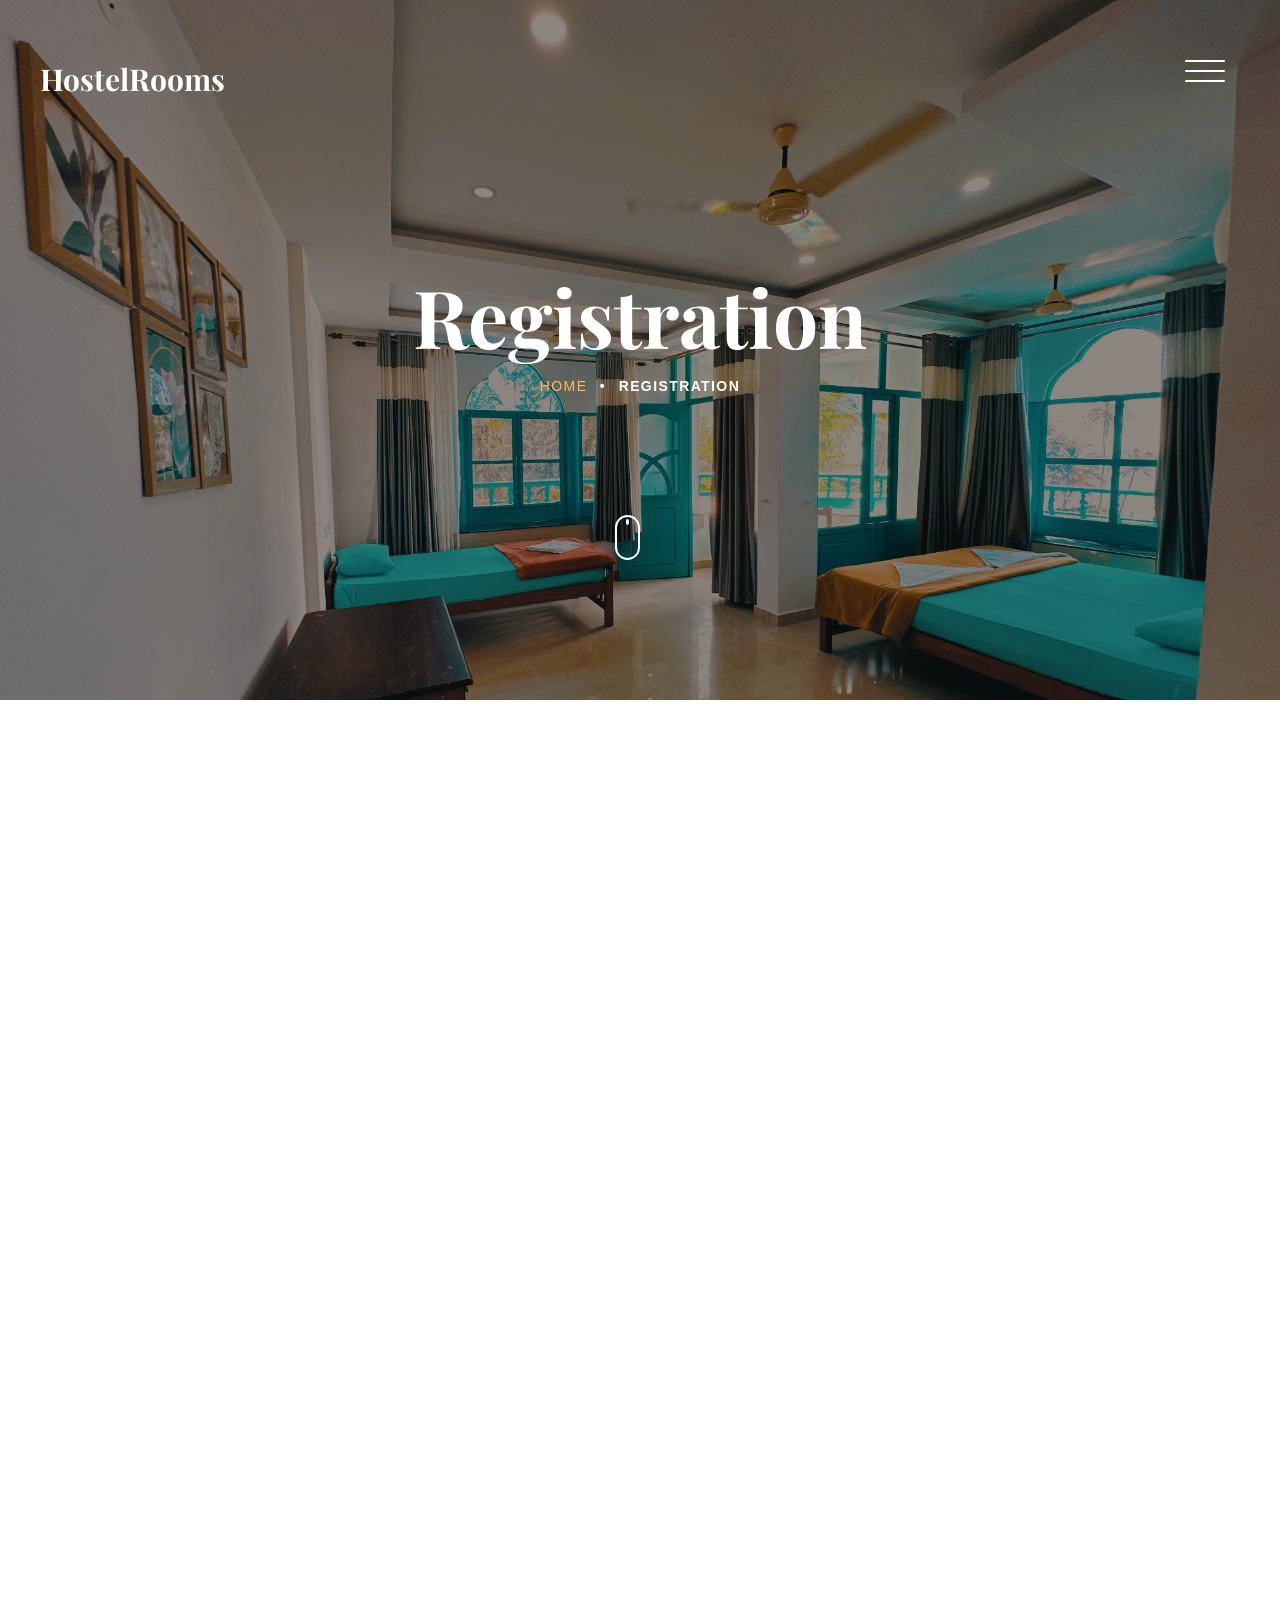
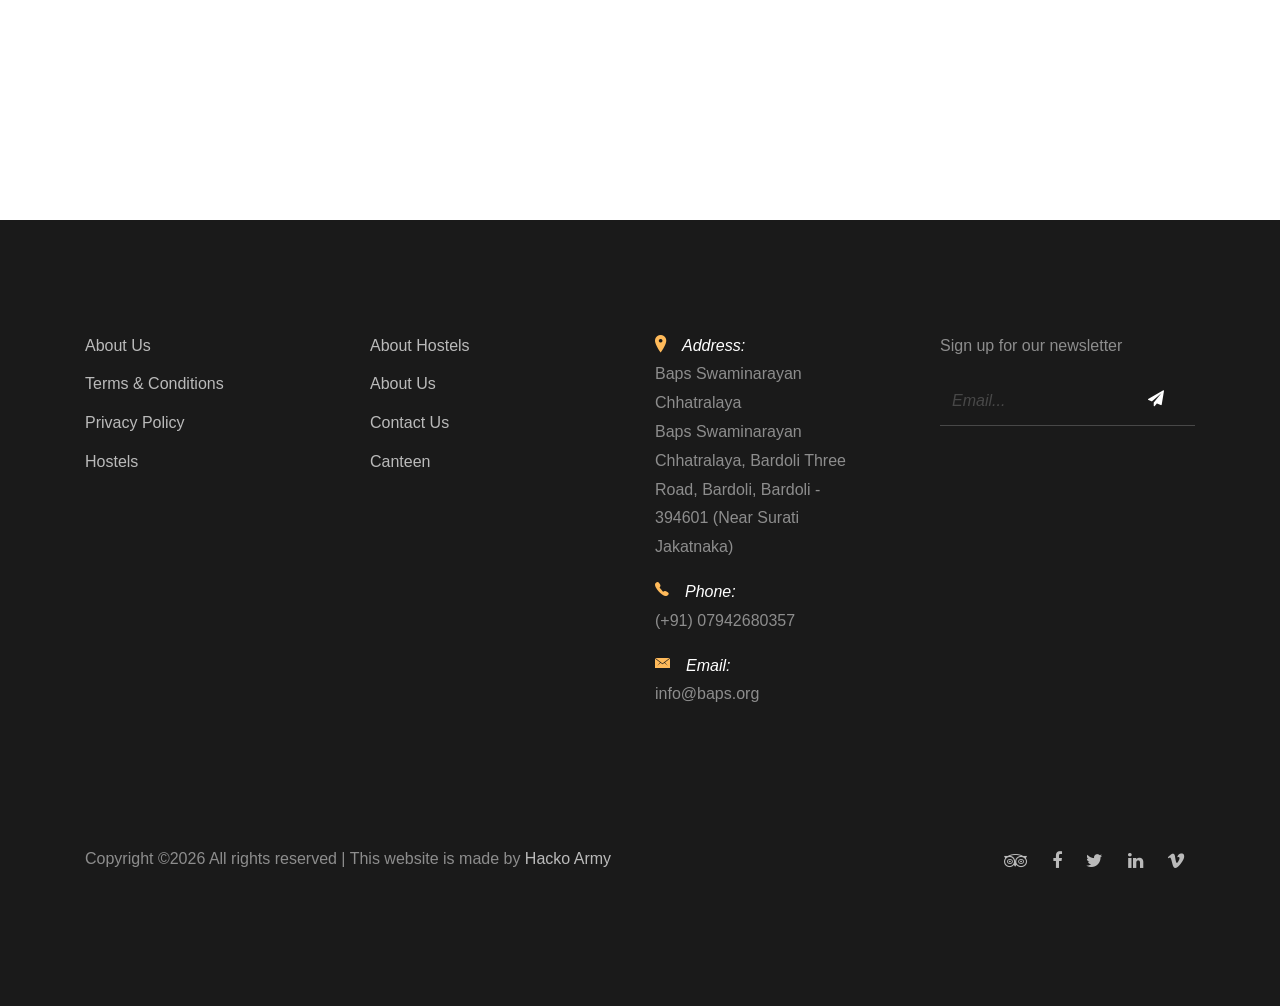
<file: registration.html>
<!DOCTYPE HTML>
<html>
  <head>
    <meta charset="utf-8">
    <meta http-equiv="X-UA-Compatible" content="IE=edge">
    <title>Hostel Management system</title>
    <meta name="viewport" content="width=device-width, initial-scale=1, shrink-to-fit=no">
    <meta name="description" content="" />
    <meta name="keywords" content="" />
    <meta name="author" content="" />
    <link rel="stylesheet" type="text/css" href="//fonts.googleapis.com/css?family=|Roboto+Sans:400,700|Playfair+Display:400,700">

    <link rel="stylesheet" href="css/bootstrap.min.css">
    <link rel="stylesheet" href="css/animate.css">
    <link rel="stylesheet" href="css/owl.carousel.min.css">
    <link rel="stylesheet" href="css/aos.css">
    <link rel="stylesheet" href="css/bootstrap-datepicker.css">
    <link rel="stylesheet" href="css/jquery.timepicker.css">
    <link rel="stylesheet" href="css/fancybox.min.css">
    
    <link rel="stylesheet" href="fonts/ionicons/css/ionicons.min.css">
    <link rel="stylesheet" href="fonts/fontawesome/css/font-awesome.min.css">

    <!-- Theme Style -->
    <link rel="stylesheet" href="css/style.css">
  </head>
  <body>
    
    <header class="site-header js-site-header">
      <div class="container-fluid">
        <div class="row align-items-center">
          <div class="col-6 col-lg-4 site-logo" data-aos="fade"><a href="index.html">HostelRooms</a></div>
          <div class="col-6 col-lg-8">


            <div class="site-menu-toggle js-site-menu-toggle"  data-aos="fade">
              <span></span>
              <span></span>
              <span></span>
            </div>
            <!-- END menu-toggle -->

            <div class="site-navbar js-site-navbar">
              <nav role="navigation">
                <div class="container">
                  <div class="row full-height align-items-center">
                    <div class="col-md-6 mx-auto">
                      <ul class="list-unstyled menu">
                        <li><a href="index.html">Home</a></li>
                        <li><a href="rooms.html">Hostels</a></li>
                        <li><a href="about.html">About</a></li>
                        <li><a href="events.html">Events</a></li>
                        <li><a href="contact.html">Contact</a></li>
                        <li class="active"><a href="login.html">Login/out</a></li>
                      </ul>
                    </div>
                  </div>
                </div>
              </nav>
            </div>
          </div>
        </div>
      </div>
    </header>
    <!-- END head -->

    <section class="site-hero inner-page overlay" style="background-image: url(images/sliderjj.avif)" data-stellar-background-ratio="0.5">
      <div class="container">
        <div class="row site-hero-inner justify-content-center align-items-center">
          <div class="col-md-10 text-center" data-aos="fade">
            <h1 class="heading mb-3">Registration</h1>
            <ul class="custom-breadcrumbs mb-4">
              <li><a href="index.html">Home</a></li>
              <li>&bullet;</li>
              <li>Registration</li>
            </ul>
          </div>
        </div>
      </div>

      <a class="mouse smoothscroll" href="#next">
        <div class="mouse-icon">
          <span class="mouse-wheel"></span>
        </div>
      </a>
    </section>
    <!-- END section -->

    <section class="section contact-section" id="next">
      <div class="container">
        <div class="row">
          <div class="col-md-7" data-aos="fade-up" data-aos-delay="100">
            
            <form action="#" method="post" class="bg-white p-md-5 p-4 mb-5 border">
              <!--
              <div class="row">
                <div class="col-md-6 form-group">
                  <label for="name">Name</label>
                  <input type="text" id="name" class="form-control ">
                </div>
                <div class="col-md-6 form-group">
                  <label for="phone">Phone</label>
                  <input type="text" id="phone" class="form-control ">
                </div>
              </div>
              -->
              <div class="row">
                <div class="col-md-12 form-group">
                  <label for="email">Full Name</label>
                  <input type="text" id="email" class="form-control ">
                </div>
              </div>
              <div class="row">
                <div class="col-md-12 form-group">
                  <label for="email">Email</label>
                  <input type="email" id="email" class="form-control ">
                </div>
              </div>
              <div class="col-md-6 mb-3 mb-md-0">
                      <label for="adults" class="font-weight-bold text-black">Gender</label>
                      <div class="field-icon-wrap">
                        <div class="icon"><span class="ion-ios-arrow-down"></span></div>
                        <select name="" id="adults" class="form-control">
                          <option value="">Boys</option>
                          <option value="">Girls</option>
                        </select>
                      </div>
                    </div>
                  <div class="col-md-6 mb-3 mb-md-0">
                      <label for="children" class="font-weight-bold text-black">Age</label>
                      <div class="field-icon-wrap">
                        <div class="icon"><span class="ion-ios-arrow-down"></span></div>
                        <select name="" id="children" class="form-control">
                          <option value="">16</option>
                          <option value="">17</option>
                          <option value="">18</option>
                          <option value="">19</option>
                          <option value="">20</option>
                          <option value="">21</option>
                          <option value="">22</option>
                          <option value="">23</option>
                          <option value="">24</option>
                          <option value="">25</option>
                        </select>
                      </div>
                    </div>
                    <div class="row">
                <div class="col-md-12 form-group">
                  <label for="email">Mobile Number</label>
                  <input type="text" id="email" class="form-control ">
                </div>
              </div>
              <!--
              <div class="row mb-4">
                <div class="col-md-12 form-group">
                  <label for="message">Write Message</label>
                  <textarea name="message" id="message" class="form-control " cols="30" rows="8"></textarea>
                </div>
              </div>
            -->
              <div class="row">
                <div class="col-md-12 form-group">
                  <label for="email">Password</label>
                  <input type="password" id="email" class="form-control ">
                </div>
              </div>
              <div class="row">
                <div class="col-md-12 form-group">
                  <label for="email">Confirm Password</label>
                  <input type="password" id="email" class="form-control ">
                </div>
              </div>
              <div class="row">
                <div class="col-md-6 form-group">
                  <input type="submit" value="Submit" class="btn btn-primary text-white font-weight-bold">
                </div>
              </div>

            </form>

          </div>
          <div class="col-md-5" data-aos="fade-up" data-aos-delay="200">
            <div class="row">
              <div class="col-md-10 ml-auto contact-info">
                <p><span class="d-block"></span> <span> "Best thing that's happened this year? Maybe Hostel.
                <br> It was a great experience.<br> I loved it."</span></p>
                <p><span class="d-block"></span> <span></span></p>
                <p><span class="d-block"></span> <span></span></p>
              </div>
            </div>
          </div>
        </div>
      </div>
    </section>
    <!--
    <section class="section testimonial-section bg-light">
      <div class="container">
        <div class="row justify-content-center text-center mb-5">
          <div class="col-md-7">
            <h2 class="heading" data-aos="fade-up">Boarders' view</h2>
          </div>
        </div>
        <div class="row">
          <div class="js-carousel-2 owl-carousel mb-5" data-aos="fade-up" data-aos-delay="200">
            
            <div class="testimonial text-center slider-item">
              <div class="author-image mb-3">
                <img src="images/person_1.jpg" alt="Image placeholder" class="rounded-circle mx-auto">
              </div>
              <blockquote>

                <p>&ldquo;This place is just awesome .You wil get every thing just perfect, support liveliness . Each wall tells a thousand of storys, fillings, thought, emotions.&rdquo;</p>
              </blockquote>
              <p><em>&mdash;  Biswarekha Das ,Devi Hostel</em></p>
            </div> 

            <div class="testimonial text-center slider-item">
              <div class="author-image mb-3">
                <img src="images/person_2.jpg" alt="Image placeholder" class="rounded-circle mx-auto">
              </div>
              <blockquote>
                <p>&ldquo;This is an excellent hostel and sets a standard which is difficult for other establishments to compete with.&rdquo;</p>
              </blockquote>
              <p><em>&mdash; Smruti Nanda,Lalitgiri Hostel</em></p>
            </div>

            <div class="testimonial text-center slider-item">
              <div class="author-image mb-3">
                <img src="images/person_3.jpg" alt="Image placeholder" class="rounded-circle mx-auto">
              </div>
              <blockquote>

                <p>&ldquo;Comfortabel beds , free wifi, and many more are avaliable in this hostel.And common room with television facility.Better food quality and clean toilets are also avaliable .&rdquo;</p>
              </blockquote>
              <p><em>&mdash; Devadata Gadanayaka, West Hostel</em></p>
            </div>


            <div class="testimonial text-center slider-item">
              <div class="author-image mb-3">
                <img src="images/person_1.jpg" alt="Image placeholder" class="rounded-circle mx-auto">
              </div>
              <blockquote>

                <p>&ldquo;Great place with good room and common area and nice terrace in a very good location .Fast wifi and cooking facility are avaliable also.&rdquo;</p>
              </blockquote>
              <p><em>&mdash; Ganga Katuala , Dharmapada Hostel</em></p>
            </div> 

            <div class="testimonial text-center slider-item">
              <div class="author-image mb-3">
                <img src="images/person_2.jpg" alt="Image placeholder" class="rounded-circle mx-auto">
              </div>
              <blockquote>
                <p>&ldquo;This place is just awesome .You wil get every thing just perfect, support liveliness . Each wall tells a thousand of storys, fillings, thought, emotions.&rdquo;</p>
              </blockquote>
              <p><em>&mdash;Rakesh Das ,Jagannath Hostel</em></p>
            </div>

            <div class="testimonial text-center slider-item">
              <div class="author-image mb-3">
                <img src="images/person_3.jpg" alt="Image placeholder" class="rounded-circle mx-auto">
              </div>
              <blockquote>

                <p>&ldquo;This is an excellent hostel and sets a standard which is difficult for other establishments to compete with.&rdquo;</p>
              </blockquote>
              <p><em>&mdash; Smruti Nandaalit,Lgiri Hostel</em></p>
            </div>

          </div>
            <!-- END slider -->
        </div>

      </div>
    </section>
     
    
    <!--
    <section class="section bg-image overlay" style="background-image: url('images/sliderjj.avif');">
        <div class="container" >
          <div class="row align-items-center">
            <div class="col-12 col-md-6 text-center mb-4 mb-md-0 text-md-left" data-aos="fade-up">
              <h2 class="text-white font-weight-bold">A Best Place To Stay. Reserve Now!</h2>
            </div>
            <div class="col-12 col-md-6 text-center text-md-right" data-aos="fade-up" data-aos-delay="200">
              <a href="reservation.html" class="btn btn-outline-white-primary py-3 text-white px-5">Reserve Now</a>
            </div>
          </div>
        </div>
      </section>
      -->
    <footer class="section footer-section">
      <div class="container">
        <div class="row mb-4">
          <div class="col-md-3 mb-5">
            <ul class="list-unstyled link">
              <li><a href="#">About Us</a></li>
              <li><a href="#">Terms &amp; Conditions</a></li>
              <li><a href="#">Privacy Policy</a></li>
             <li><a href="#">Hostels</a></li>
            </ul>
          </div>
          <div class="col-md-3 mb-5">
            <ul class="list-unstyled link">
              <li><a href="events.html">About Hostels</a></li>
              <li><a href="about.html">About Us</a></li>
              <li><a href="contact.html">Contact Us</a></li>
              <li><a href="#">Canteen</a></li>
            </ul>
          </div>
          <div class="col-md-3 mb-5 pr-md-5 contact-info">
        
            <p><span class="d-block"><span class="ion-ios-location h5 mr-3 text-primary"></span>Address:</span> <span> Baps Swaminarayan Chhatralaya<br>Baps Swaminarayan Chhatralaya, Bardoli Three Road, Bardoli, Bardoli - 394601 (Near Surati Jakatnaka)</span></p>
            <p><span class="d-block"><span class="ion-ios-telephone h5 mr-3 text-primary"></span>Phone:</span> <span> (+91) 07942680357</span></p>
            <p><span class="d-block"><span class="ion-ios-email h5 mr-3 text-primary"></span>Email:</span> <span> info@baps.org</span></p>
          </div>
          <div class="col-md-3 mb-5">
            <p>Sign up for our newsletter</p>
            <form action="#" class="footer-newsletter">
              <div class="form-group">
                <input type="email" class="form-control" placeholder="Email...">
                <button type="submit" class="btn"><span class="fa fa-paper-plane"></span></button>
              </div>
            </form>
          </div>
        </div>
        <div class="row pt-5">
          <p class="col-md-6 text-left">
            <!-- Link back to Colorlib can't be removed. Template is licensed under CC BY 3.0. -->
            Copyright &copy;<script>document.write(new Date().getFullYear());</script> All rights reserved | This website is made <i class="icon-heart-o" aria-hidden="true"></i> by <a href="https://colorlib.com" target="_blank" >Hacko Army</a>
            <!-- Link back to Colorlib can't be removed. Template is licensed under CC BY 3.0. -->
          </p>
            
          <p class="col-md-6 text-right social">
            <a href="#"><span class="fa fa-tripadvisor"></span></a>
            <a href="#"><span class="fa fa-facebook"></span></a>
            <a href="#"><span class="fa fa-twitter"></span></a>
            <a href="#"><span class="fa fa-linkedin"></span></a>
            <a href="#"><span class="fa fa-vimeo"></span></a>
          </p>
        </div>
      </div>
    </footer>
    
    <script src="js/jquery-3.3.1.min.js"></script>
    <script src="js/jquery-migrate-3.0.1.min.js"></script>
    <script src="js/popper.min.js"></script>
    <script src="js/bootstrap.min.js"></script>
    <script src="js/owl.carousel.min.js"></script>
    <script src="js/jquery.stellar.min.js"></script>
    <script src="js/jquery.fancybox.min.js"></script>
    
    
    <script src="js/aos.js"></script>
    
    <script src="js/bootstrap-datepicker.js"></script> 
    <script src="js/jquery.timepicker.min.js"></script> 

    

    <script src="js/main.js"></script>
  </body>
</html>
</file>
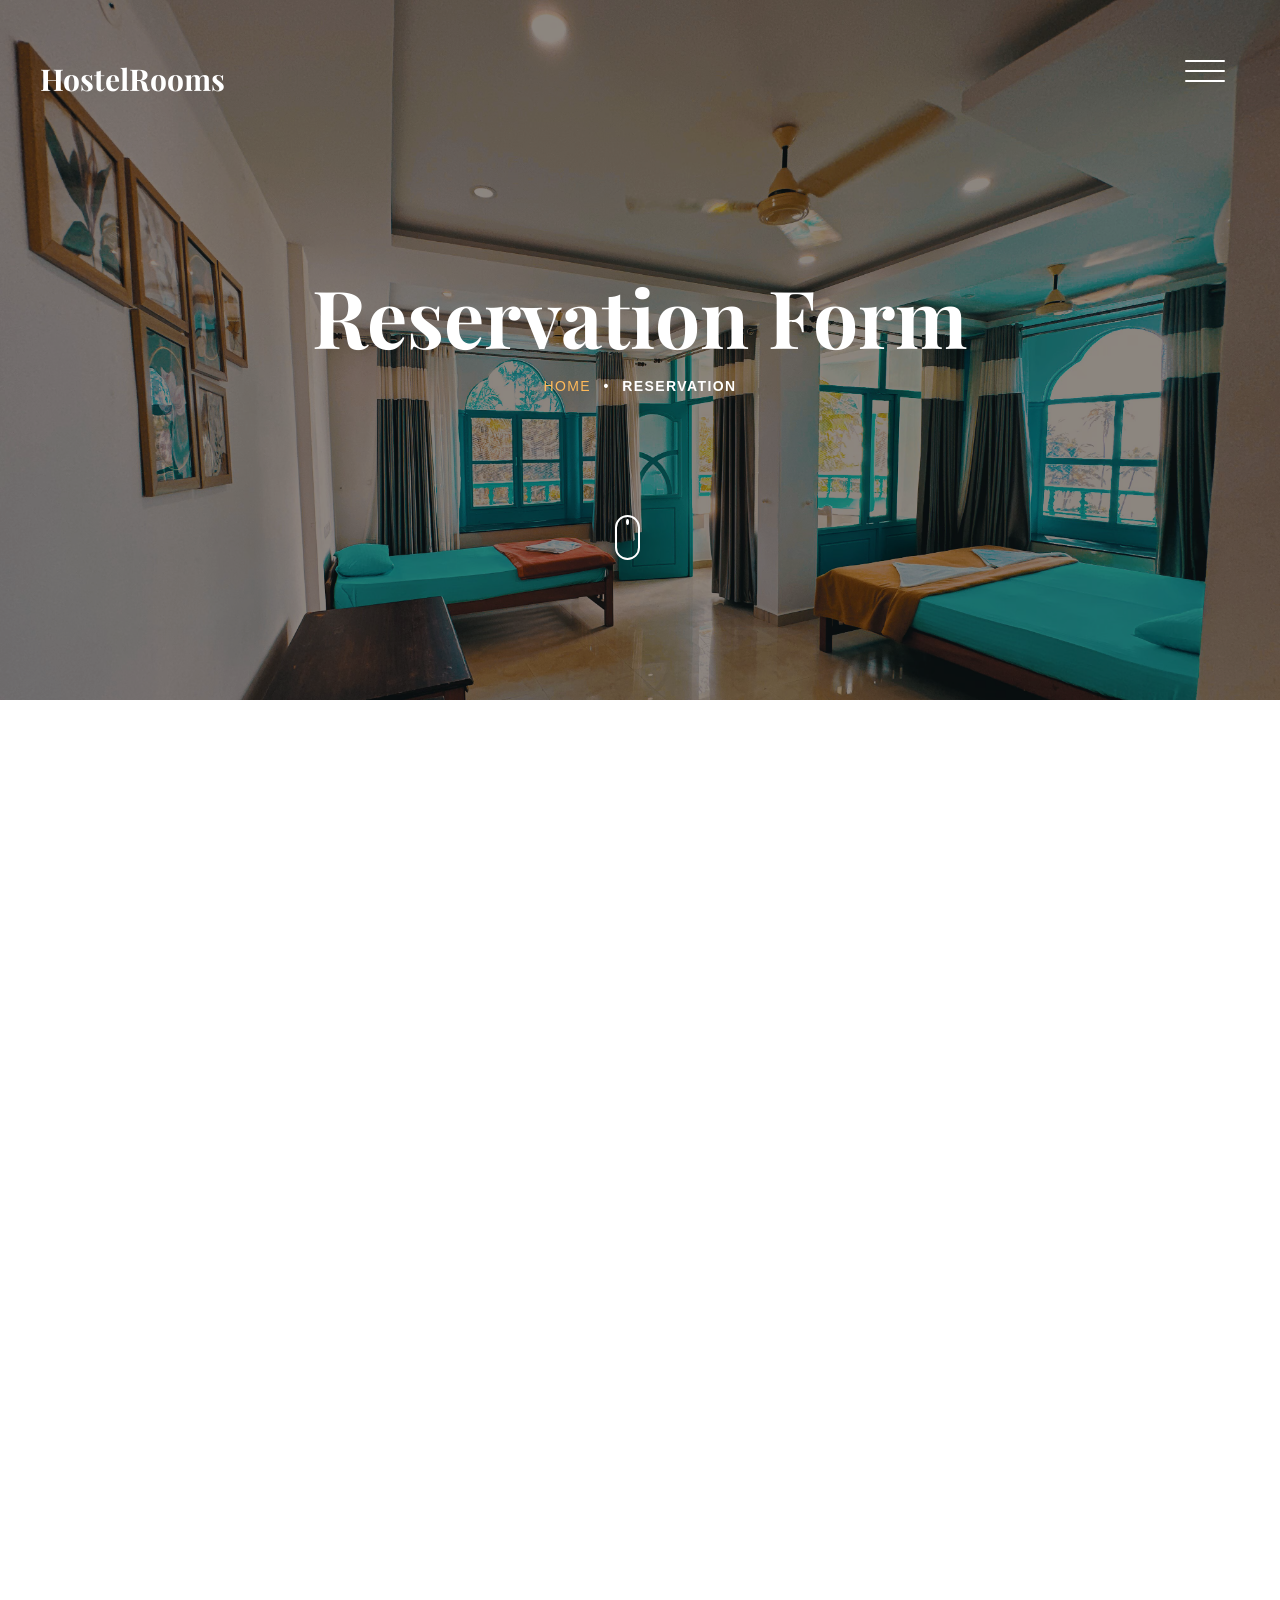
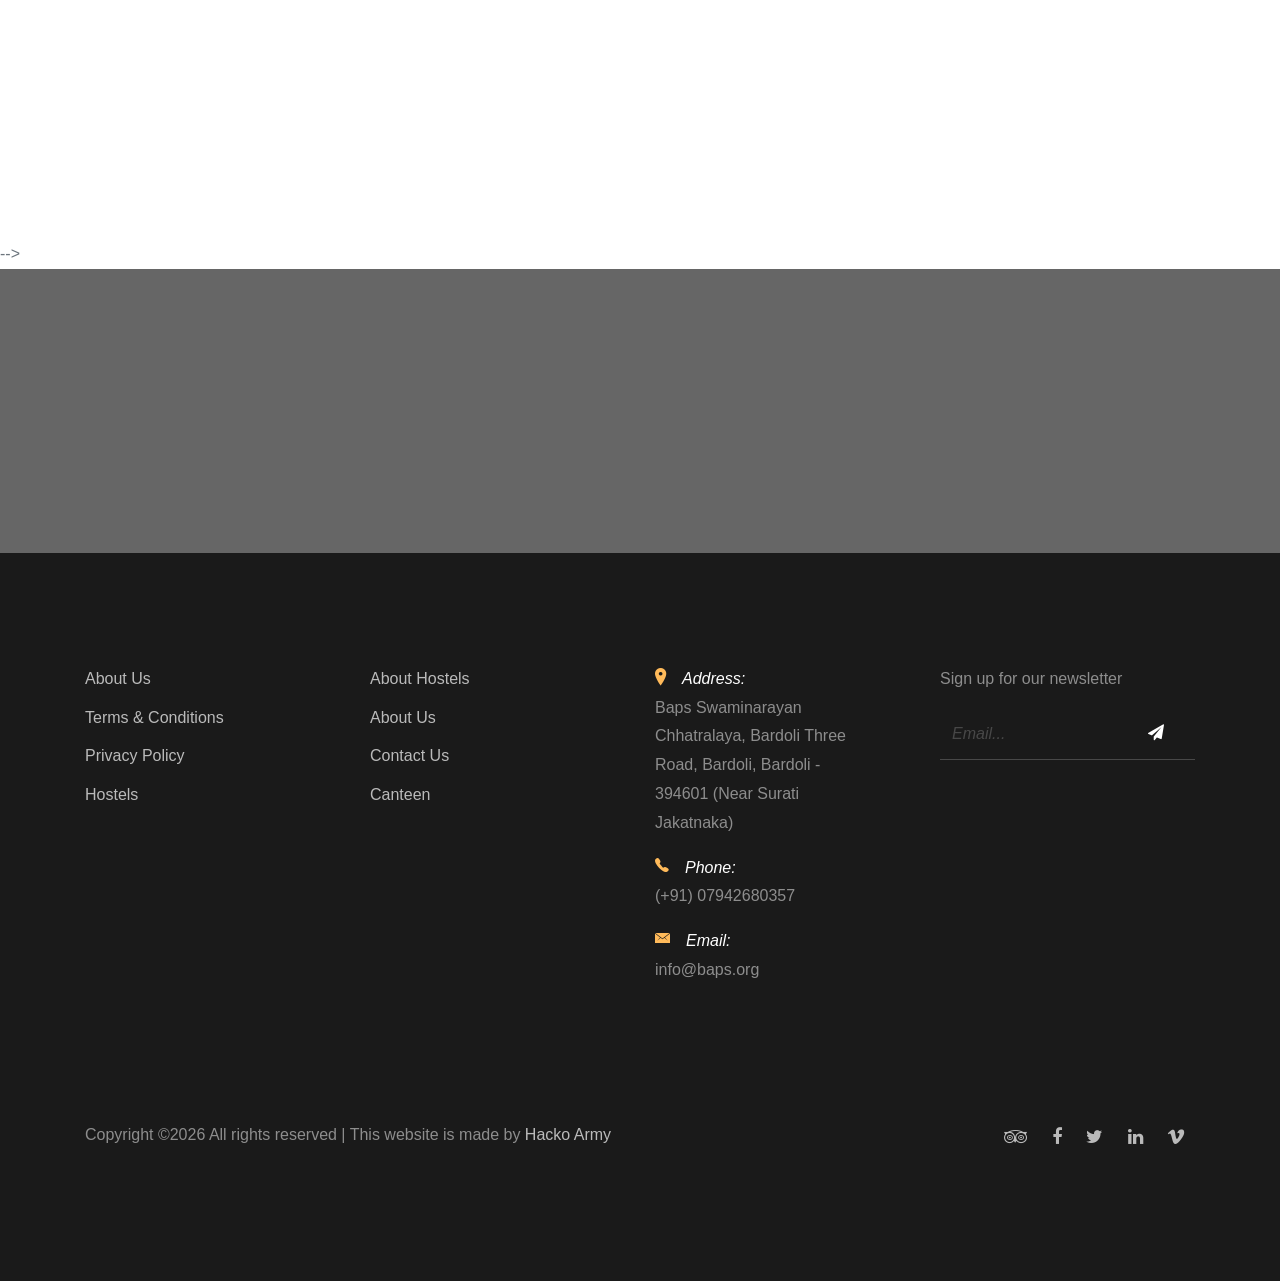
<file: reservation.html>
<!DOCTYPE HTML>
<html>
  <head>
    <meta charset="utf-8">
    <meta http-equiv="X-UA-Compatible" content="IE=edge">
      <title>Hostel Management system</title>
    <meta name="viewport" content="width=device-width, initial-scale=1, shrink-to-fit=no">
    <meta name="description" content="" />
    <meta name="keywords" content="" />
    <meta name="author" content="" />
    <link rel="stylesheet" type="text/css" href="//fonts.googleapis.com/css?family=|Roboto+Sans:400,700|Playfair+Display:400,700">

    <link rel="stylesheet" href="css/bootstrap.min.css">
    <link rel="stylesheet" href="css/animate.css">
    <link rel="stylesheet" href="css/owl.carousel.min.css">
    <link rel="stylesheet" href="css/aos.css">
    <link rel="stylesheet" href="css/bootstrap-datepicker.css">
    <link rel="stylesheet" href="css/jquery.timepicker.css">
    <link rel="stylesheet" href="css/fancybox.min.css">
    
    <link rel="stylesheet" href="fonts/ionicons/css/ionicons.min.css">
    <link rel="stylesheet" href="fonts/fontawesome/css/font-awesome.min.css">

    <!-- Theme Style -->
    <link rel="stylesheet" href="css/style.css">
  </head>
  <body>
    
    <header class="site-header js-site-header">
      <div class="container-fluid">
        <div class="row align-items-center">
          <div class="col-6 col-lg-4 site-logo" data-aos="fade"><a href="index.html">HostelRooms</a></div>
          <div class="col-6 col-lg-8">


            <div class="site-menu-toggle js-site-menu-toggle"  data-aos="fade">
              <span></span>
              <span></span>
              <span></span>
            </div>
            <!-- END menu-toggle -->

            <div class="site-navbar js-site-navbar">
              <nav role="navigation">
                <div class="container">
                  <div class="row full-height align-items-center">
                    <div class="col-md-6 mx-auto">
                      <ul class="list-unstyled menu">
                        <li><a href="index.html">Home</a></li>
                        <li><a href="rooms.html">Hostels</a></li>
                        <li><a href="about.html">About</a></li>
                        <li><a href="events.html">Events</a></li>
                        <li><a href="contact.html">Contact</a></li>
                        <li class="active"><a href="login.html">Login/out</a></li>
                      </ul>
                    </div>
                  </div>
                </div>
              </nav>
            </div>
          </div>
        </div>
      </div>
    </header>
    <!-- END head -->

    <section class="site-hero inner-page overlay" style="background-image: url(images/sliderjj.avif)" data-stellar-background-ratio="0.5">
      <div class="container">
        <div class="row site-hero-inner justify-content-center align-items-center">
          <div class="col-md-10 text-center" data-aos="fade">
            <h1 class="heading mb-3">Reservation Form</h1>
            <ul class="custom-breadcrumbs mb-4">
              <li><a href="index.html">Home</a></li>
              <li>&bullet;</li>
              <li>Reservation</li>
            </ul>
          </div>
        </div>
      </div>

      <a class="mouse smoothscroll" href="#next">
        <div class="mouse-icon">
          <span class="mouse-wheel"></span>
        </div>
      </a>
    </section>
    <!-- END section -->

    <section class="section contact-section" id="next">
      <div class="container">
        <div class="row">
          <div class="col-md-7" data-aos="fade-up" data-aos-delay="100">
            
            <form action="#" method="post" class="bg-white p-md-5 p-4 mb-5 border">
              <div class="row">
                <div class="col-md-6 form-group">
                  <label class="text-black font-weight-bold" for="name">Name</label>
                  <input type="text" id="name" class="form-control ">
                </div>
                <div class="col-md-6 form-group">
                  <label class="text-black font-weight-bold" for="phone">Phone</label>
                  <input type="text" id="phone" class="form-control ">
                </div>
              </div>
          
              <div class="row">
                <div class="col-md-12 form-group">
                  <label class="text-black font-weight-bold" for="email">Email</label>
                  <input type="email" id="email" class="form-control ">
                </div>
              </div>

              <div class="row">
                <div class="col-md-6 form-group">
                  <label class="text-dblack font-weight-bold" for="checkin_date">Location</label>
                  <input type="text" id="checkin_ddate" class="form-control">
                </div>
                <div class="col-md-6 form-group">
                  <label class="text-black font-weight-bold" for="checkout_date">living Date</label>
                  <input type="text" id="checkout_date" class="form-control">
                </div>
              </div>

              <div class="row">
                <div class="col-md-6 form-group">
                  <label for="adults" class="font-weight-bold text-black">Gender</label>
                  <div class="field-icon-wrap">
                    <div class="icon"><span class="ion-ios-arrow-down"></span></div>
                    <select name="" id="adults" class="form-control">
                      <option value="">Boys</option>
                      <option value="">Girls</option>
                    </select>
                  </div>
                </div>
                <div class="col-md-6 form-group">
                  <label for="children" class="font-weight-bold text-black">Age</label>
                  <div class="field-icon-wrap">
                    <div class="icon"><span class="ion-ios-arrow-down"></span></div>
                    <select name="" id="children" class="form-control">
                      <option value="">16</option>
                          <option value="">17</option>
                          <option value="">18</option>
                          <option value="">19</option>
                          <option value="">20</option>
                          <option value="">21</option>
                          <option value="">22</option>
                          <option value="">23</option>
                          <option value="">24</option>
                          <option value="">25</option>
                    </select>
                  </div>
                </div>
              </div>

              

              <div class="row mb-4">
                <div class="col-md-12 form-group">
                  <label class="text-black font-weight-bold" for="message">Notes</label>
                  <textarea name="message" id="message" class="form-control " cols="30" rows="8"></textarea>
                </div>
              </div>
              <div class="row">
                <div class="col-md-6 form-group">
                  <input type="submit" value="Reserve Now" class="btn btn-primary text-white py-3 px-5 font-weight-bold">
                </div>
              </div>
            </form>

          </div>
          <div class="col-md-5" data-aos="fade-up" data-aos-delay="200">
            <div class="row">
              <div class="col-md-10 ml-auto contact-info">
                <p><span class="d-block"><span class="ion-ios-location h5 mr-3 text-primary"></span>Address:</span> <span>Baps Swaminarayan Chhatralaya<br>Baps Swaminarayan Chhatralaya, Bardoli Three Road, Bardoli, Bardoli - 394601 (Near Surati Jakatnaka)</span></p>
                <p><span class="d-block"><span class="ion-ios-telephone h5 mr-3 text-primary"></span>Phone:</span> <span> (+91) 07942680357</span></p>
                <p><span class="d-block"><span class="ion-ios-email h5 mr-3 text-primary"></span>Email:</span> <span> info@baps.org</span></p>
              </div>
            </div>
          </div>
        </div>
      </div>
    </section>
   <!--
    <section class="section testimonial-section bg-light">
      <div class="container">
        <div class="row justify-content-center text-center mb-5">
          <div class="col-md-7">
            <h2 class="heading" data-aos="fade-up">People Says</h2>
          </div>
        </div>
        <div class="row">
          <div class="js-carousel-2 owl-carousel mb-5" data-aos="fade-up" data-aos-delay="200">
            
            <div class="testimonial text-center slider-item">
              <div class="author-image mb-3">
                <img src="images/person_1.jpg" alt="Image placeholder" class="rounded-circle mx-auto">
              </div>
              <blockquote>

                <p>&ldquo;A small river named Duden flows by their place and supplies it with the necessary regelialia. It is a paradisematic country, in which roasted parts of sentences fly into your mouth.&rdquo;</p>
              </blockquote>
              <p><em>&mdash; Jean Smith</em></p>
            </div> 

            <div class="testimonial text-center slider-item">
              <div class="author-image mb-3">
                <img src="images/person_2.jpg" alt="Image placeholder" class="rounded-circle mx-auto">
              </div>
              <blockquote>
                <p>&ldquo;Even the all-powerful Pointing has no control about the blind texts it is an almost unorthographic life One day however a small line of blind text by the name of Lorem Ipsum decided to leave for the far World of Grammar.&rdquo;</p>
              </blockquote>
              <p><em>&mdash; John Doe</em></p>
            </div>

            <div class="testimonial text-center slider-item">
              <div class="author-image mb-3">
                <img src="images/person_3.jpg" alt="Image placeholder" class="rounded-circle mx-auto">
              </div>
              <blockquote>

                <p>&ldquo;When she reached the first hills of the Italic Mountains, she had a last view back on the skyline of her hometown Bookmarksgrove, the headline of Alphabet Village and the subline of her own road, the Line Lane.&rdquo;</p>
              </blockquote>
              <p><em>&mdash; John Doe</em></p>
            </div>


            <div class="testimonial text-center slider-item">
              <div class="author-image mb-3">
                <img src="images/person_1.jpg" alt="Image placeholder" class="rounded-circle mx-auto">
              </div>
              <blockquote>

                <p>&ldquo;A small river named Duden flows by their place and supplies it with the necessary regelialia. It is a paradisematic country, in which roasted parts of sentences fly into your mouth.&rdquo;</p>
              </blockquote>
              <p><em>&mdash; Jean Smith</em></p>
            </div> 

            <div class="testimonial text-center slider-item">
              <div class="author-image mb-3">
                <img src="images/person_2.jpg" alt="Image placeholder" class="rounded-circle mx-auto">
              </div>
              <blockquote>
                <p>&ldquo;Even the all-powerful Pointing has no control about the blind texts it is an almost unorthographic life One day however a small line of blind text by the name of Lorem Ipsum decided to leave for the far World of Grammar.&rdquo;</p>
              </blockquote>
              <p><em>&mdash; John Doe</em></p>
            </div>

            <div class="testimonial text-center slider-item">
              <div class="author-image mb-3">
                <img src="images/person_3.jpg" alt="Image placeholder" class="rounded-circle mx-auto">
              </div>
              <blockquote>

                <p>&ldquo;When she reached the first hills of the Italic Mountains, she had a last view back on the skyline of her hometown Bookmarksgrove, the headline of Alphabet Village and the subline of her own road, the Line Lane.&rdquo;</p>
              </blockquote>
              <p><em>&mdash; John Doe</em></p>
            </div>

          </div>
            <!-- END slider -->
        </div>

      </div>
    </section>
   -->
    
    
    <section class="section bg-image overlay" style="background-image: url('images/sliderjj.avif');">
        <div class="container" >
          <div class="row align-items-center">
            <div class="col-12 col-md-6 text-center mb-4 mb-md-0 text-md-left" data-aos="fade-up">
              <h2 class="text-white font-weight-bold">A Best Place To Stay. Reserve Now!</h2>
            </div>
            <div class="col-12 col-md-6 text-center text-md-right" data-aos="fade-up" data-aos-delay="200">
              <a href="reservation.html" class="btn btn-outline-white-primary py-3 text-white px-5">Reserve Now</a>
            </div>
          </div>
        </div>
      </section>

    <footer class="section footer-section">
      <div class="container">
        <div class="row mb-4">
          <div class="col-md-3 mb-5">
            <ul class="list-unstyled link">
              <li><a href="about.html">About Us</a></li>
              <li><a href="#">Terms &amp; Conditions</a></li>
              <li><a href="#">Privacy Policy</a></li>
             <li><a href="#">Hostels</a></li>
            </ul>
          </div>
          <div class="col-md-3 mb-5">
            <ul class="list-unstyled link">
              <li><a href="events.html">About Hostels</a></li>
              <li><a href="about.html">About Us</a></li>
              <li><a href="contact.html">Contact Us</a></li>
              <li><a href="#">Canteen</a></li>
            </ul>
          </div>
          <div class="col-md-3 mb-5 pr-md-5 contact-info">
   
            <p><span class="d-block"><span class="ion-ios-location h5 mr-3 text-primary"></span>Address:</span> <span> Baps Swaminarayan Chhatralaya, Bardoli Three Road, Bardoli, Bardoli - 394601 (Near Surati Jakatnaka)</span></p>
            <p><span class="d-block"><span class="ion-ios-telephone h5 mr-3 text-primary"></span>Phone:</span> <span> (+91) 07942680357</span></p>
            <p><span class="d-block"><span class="ion-ios-email h5 mr-3 text-primary"></span>Email:</span> <span> info@baps.org</span></p>
          </div>
          <div class="col-md-3 mb-5">
            <p>Sign up for our newsletter</p>
            <form action="#" class="footer-newsletter">
              <div class="form-group">
                <input type="email" class="form-control" placeholder="Email...">
                <button type="submit" class="btn"><span class="fa fa-paper-plane"></span></button>
              </div>
            </form>
          </div>
        </div>
        <div class="row pt-5">
          <p class="col-md-6 text-left">
            <!-- Link back to Colorlib can't be removed. Template is licensed under CC BY 3.0. -->
            Copyright &copy;<script>document.write(new Date().getFullYear());</script> All rights reserved | This website is made <i class="icon-heart-o" aria-hidden="true"></i> by <a href="https://colorlib.com" target="_blank" >Hacko Army</a>
            <!-- Link back to Colorlib can't be removed. Template is licensed under CC BY 3.0. -->
          </p>
            
          <p class="col-md-6 text-right social">
            <a href="#"><span class="fa fa-tripadvisor"></span></a>
            <a href="#"><span class="fa fa-facebook"></span></a>
            <a href="#"><span class="fa fa-twitter"></span></a>
            <a href="#"><span class="fa fa-linkedin"></span></a>
            <a href="#"><span class="fa fa-vimeo"></span></a>
          </p>
        </div>
      </div>
    </footer>
    
    <script src="js/jquery-3.3.1.min.js"></script>
    <script src="js/jquery-migrate-3.0.1.min.js"></script>
    <script src="js/popper.min.js"></script>
    <script src="js/bootstrap.min.js"></script>
    <script src="js/owl.carousel.min.js"></script>
    <script src="js/jquery.stellar.min.js"></script>
    <script src="js/jquery.fancybox.min.js"></script>
    
    
    <script src="js/aos.js"></script>
    
    <script src="js/bootstrap-datepicker.js"></script> 
    <script src="js/jquery.timepicker.min.js"></script> 

    

    <script src="js/main.js"></script>
  </body>
</html>
</file>
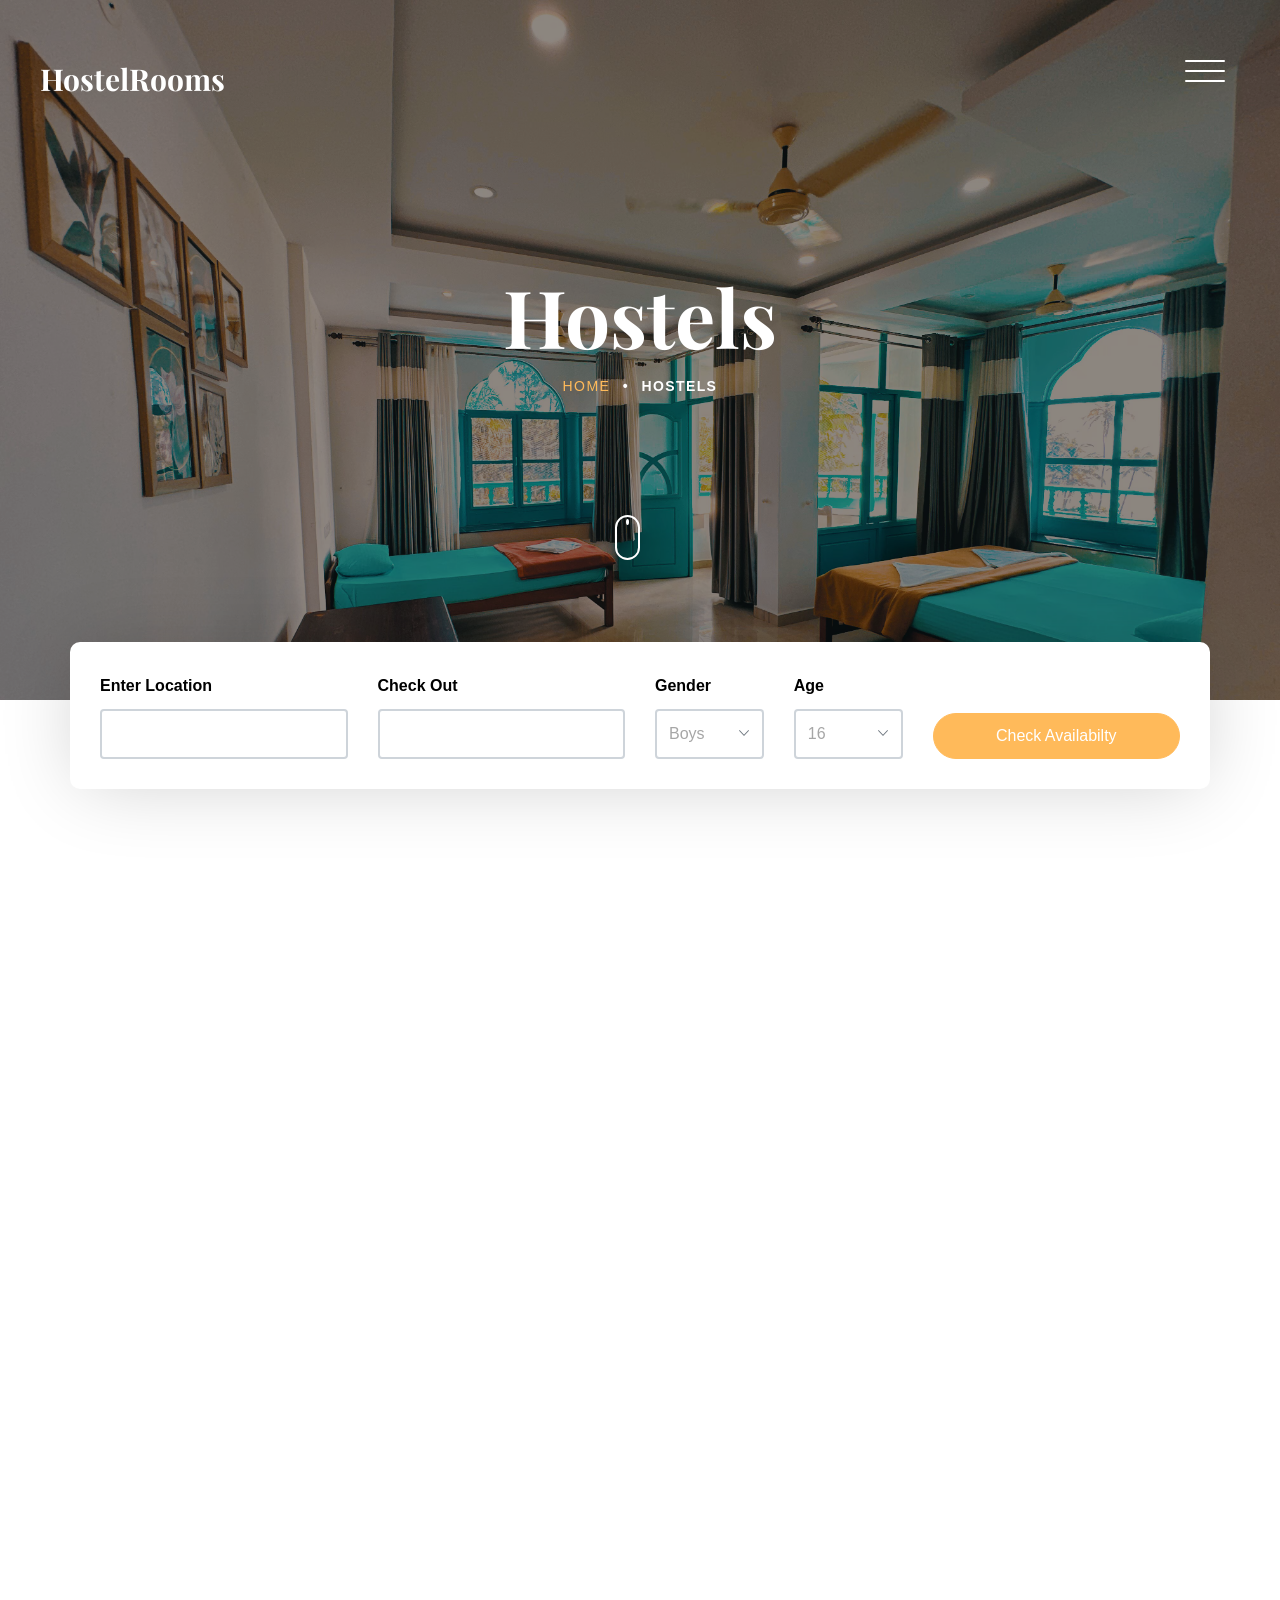
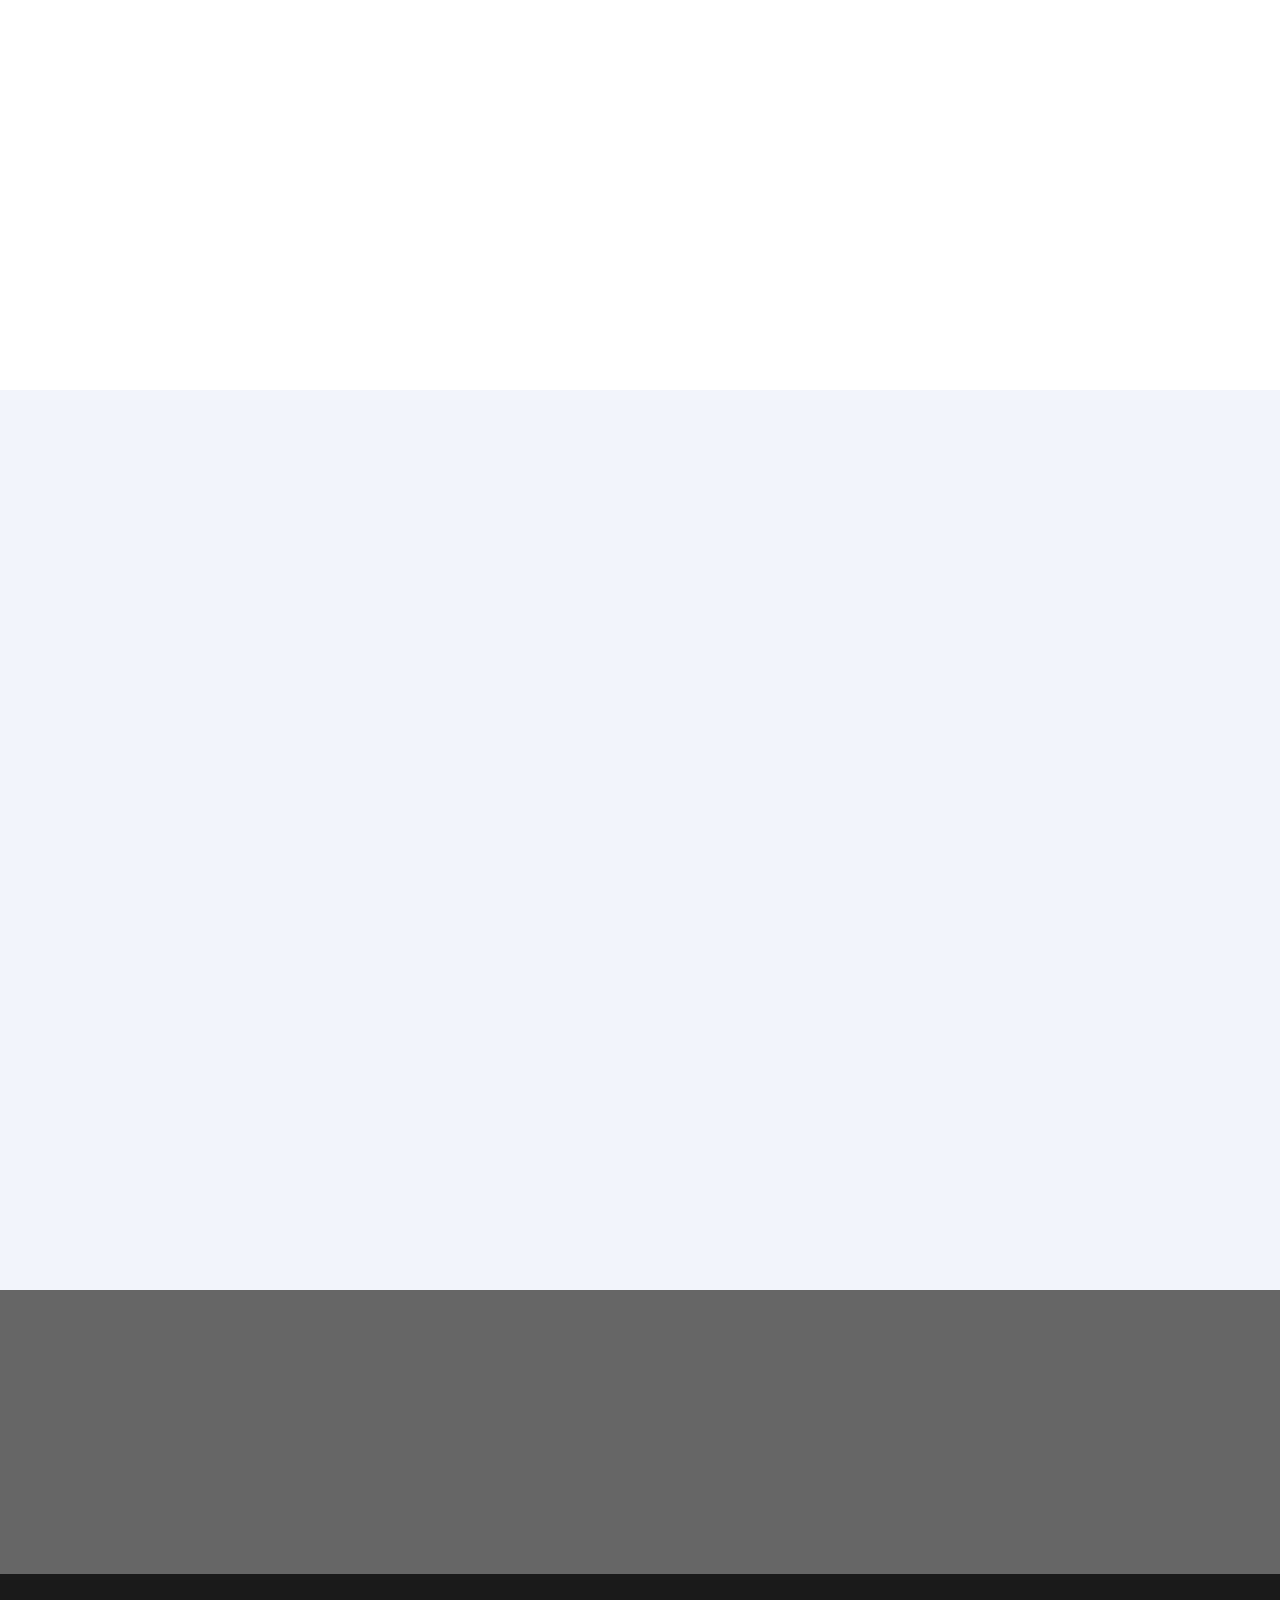
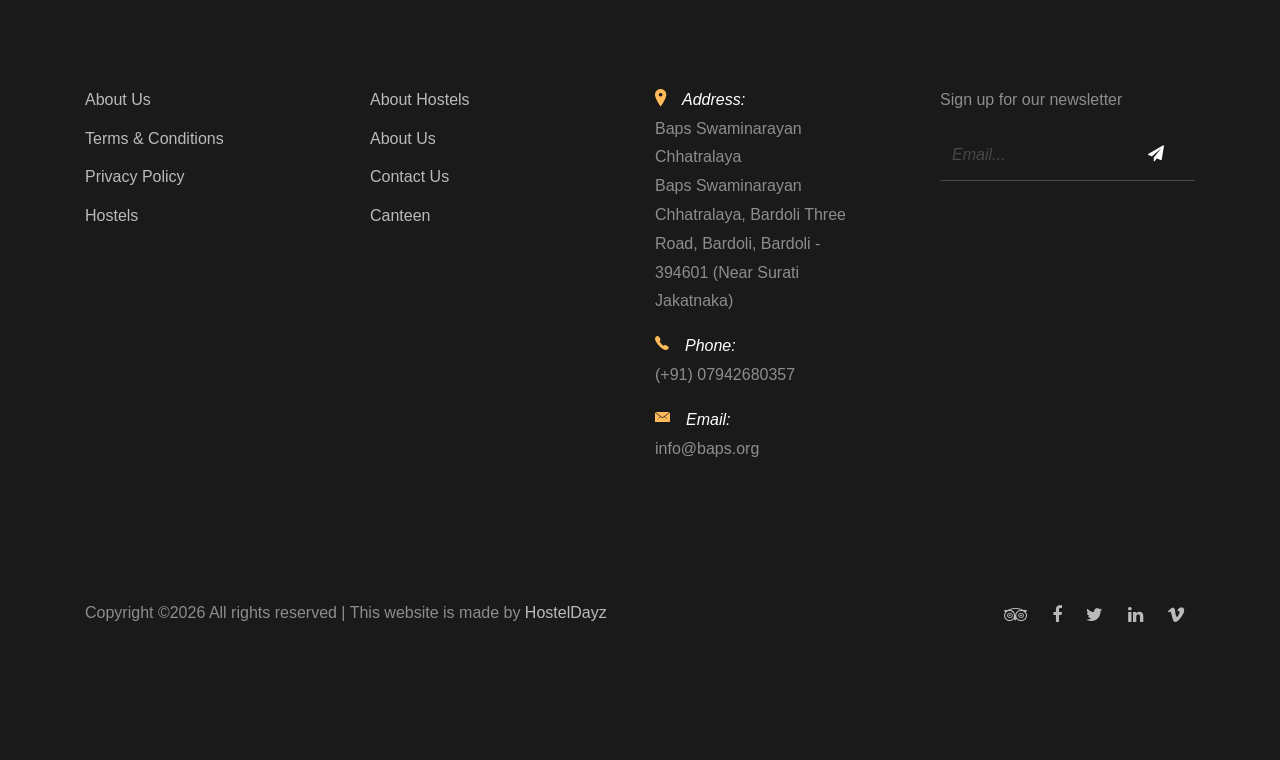
<file: rooms.html>
<!DOCTYPE HTML>
<html>
  <head> 
    <meta charset="utf-8">
    <meta http-equiv="X-UA-Compatible" content="IE=edge">
    <title>Hostel Management system</title>
    <meta name="viewport" content="width=device-width, initial-scale=1, shrink-to-fit=no">
    <meta name="description" content="" />
    <meta name="keywords" content="" />
    <meta name="author" content="" />
    <link rel="stylesheet" type="text/css" href="//fonts.googleapis.com/css?family=|Roboto+Sans:400,700|Playfair+Display:400,700">

    <link rel="stylesheet" href="css/bootstrap.min.css">
    <link rel="stylesheet" href="css/animate.css">
    <link rel="stylesheet" href="css/owl.carousel.min.css">
    <link rel="stylesheet" href="css/aos.css">
    <link rel="stylesheet" href="css/bootstrap-datepicker.css">
    <link rel="stylesheet" href="css/jquery.timepicker.css">
    <link rel="stylesheet" href="css/fancybox.min.css">
    
    <link rel="stylesheet" href="fonts/ionicons/css/ionicons.min.css">
    <link rel="stylesheet" href="fonts/fontawesome/css/font-awesome.min.css">

    <!-- Theme Style -->
    <link rel="stylesheet" href="css/style.css">
  </head>
  <body>
    
    <header class="site-header js-site-header">
      <div class="container-fluid">
        <div class="row align-items-center">
          <div class="col-6 col-lg-4 site-logo" data-aos="fade"><a href="index.html">HostelRooms</a></div>
          <div class="col-6 col-lg-8">


            <div class="site-menu-toggle js-site-menu-toggle"  data-aos="fade">
              <span></span>
              <span></span>
              <span></span>
            </div>
            <!-- END menu-toggle -->

            <div class="site-navbar js-site-navbar">
              <nav role="navigation">
                <div class="container">
                  <div class="row full-height align-items-center">
                    <div class="col-md-6 mx-auto">
                      <ul class="list-unstyled menu">
                        <li><a href="index.html">Home</a></li>
                        <li class="active"><a href="rooms.html">Hostels</a></li>
                        <li><a href="about.html">About</a></li>
                        <li><a href="events.html">Events</a></li>
                        <li><a href="contact.html">Contact</a></li>
                        <li><a href="login.html">Login/out</a></li>
                      </ul>
                    </div>
                  </div>
                </div>
              </nav>
            </div>
          </div>
        </div>
      </div>
    </header>
    <!-- END head -->

    <section class="site-hero inner-page overlay" style="background-image: url(images/sliderjj.avif)" data-stellar-background-ratio="0.5">
      <div class="container">
        <div class="row site-hero-inner justify-content-center align-items-center">
          <div class="col-md-10 text-center" data-aos="fade">
            <h1 class="heading mb-3">Hostels</h1>
            <ul class="custom-breadcrumbs mb-4">
              <li><a href="index.html">Home</a></li>
              <li>&bullet;</li>
              <li>Hostels</li>
            </ul>
          </div>
        </div>
      </div>

      <a class="mouse smoothscroll" href="#next">
        <div class="mouse-icon">
          <span class="mouse-wheel"></span>
        </div>
      </a>
    </section>
    <!-- END section -->

    <section class="section pb-4">
      <div class="container">
       
        <div class="row check-availabilty" id="next">
          <div class="block-32" data-aos="fade-up" data-aos-offset="-200">

            <form action="#">
              <div class="row">
                <div class="col-md-6 mb-3 mb-lg-0 col-lg-3">
                  <label for="checkin_date" class="font-weight-bold text-black">Enter Location</label>
                  <div class="field-icon-wrap">
                    <div class="icond"><span class="icon-calendard"></span></div>
                    <input type="text" id="checkin_dated" class="form-control">
                  </div>
                </div>
                <div class="col-md-6 mb-3 mb-lg-0 col-lg-3">
                  <label for="checkout_date" class="font-weight-bold text-black">Check Out</label>
                  <div class="field-icon-wrap">
                    <div class="icon"><span class="icon-calendar"></span></div>
                    <input type="text" id="checkout_date" class="form-control">
                  </div>
                </div>
                <div class="col-md-6 mb-3 mb-md-0 col-lg-3">
                  <div class="row">
                    <div class="col-md-6 mb-3 mb-md-0">
                      <label for="adults" class="font-weight-bold text-black">Gender</label>
                      <div class="field-icon-wrap">
                        <div class="icon"><span class="ion-ios-arrow-down"></span></div>
                        <select name="" id="adults" class="form-control">
                          <option value="">Boys</option>
                          <option value="">Girls</option>
                        </select>
                      </div>
                    </div>
                    <div class="col-md-6 mb-3 mb-md-0">
                      <label for="children" class="font-weight-bold text-black">Age</label>
                      <div class="field-icon-wrap">
                        <div class="icon"><span class="ion-ios-arrow-down"></span></div>
                        <select name="" id="children" class="form-control">
                          <option value="">16</option>
                          <option value="">17</option>
                          <option value="">18</option>
                          <option value="">19</option>
                          <option value="">20</option>
                          <option value="">21</option>
                          <option value="">22</option>
                          <option value="">23</option>
                          <option value="">24</option>
                          <option value="">25</option>
                        </select>
                      </div>
                    </div>
                  </div>
                </div>
                <div class="col-md-6 col-lg-3 align-self-end">
                  <button class="btn btn-primary btn-block text-white">Check Availabilty</button>
                </div>
              </div>
            </form>
          </div>


        </div>
      </div>
    </section>

    
    <section class="section">
      <div class="container">
        
        <div class="row">
          <div class="col-md-6 col-lg-4 mb-5" data-aos="fade-up">
            <a href="#" class="room">
              <figure class="img-wrap">
                <img src="images/img_1.jpg" alt="Free website template" class="img-fluid mb-3">
              </figure>
              <div class="p-3 text-center room-info">
                <h2>Jagannath Hostel</h2>
                <span class="text-uppercase letter-spacing-1">Rs 1800 / per month</span>
              </div>
            </a>
          </div>

          <div class="col-md-6 col-lg-4 mb-5" data-aos="fade-up">
            <a href="#" class="room">
              <figure class="img-wrap">
                <img src="images/Kamla Nagar,Delhi.avif" alt="Free website template" class="img-fluid mb-3">
              </figure>
              <div class="p-3 text-center room-info">
                <h2>Kamla Nagar Hostel</h2>
                <span class="text-uppercase letter-spacing-1">Rs 1800 / per month</span>
              </div>
            </a>
          </div>

          <div class="col-md-6 col-lg-4 mb-5" data-aos="fade-up">
            <a href="#" class="room">
              <figure class="img-wrap">
                <img src="images/girls.jpg" alt="Free website template" class="img-fluid mb-3">
              </figure>
              <div class="p-3 text-center room-info">
                <h2>Dharmapada Hostel</h2>
                <span class="text-uppercase letter-spacing-1">Rs 1700 / per month</span>
              </div>
            </a>
          </div>

          <div class="col-md-6 col-lg-4 mb-5" data-aos="fade-up">
            <a href="#" class="room">
              <figure class="img-wrap">
                <img src="images/newht.jpg" alt="Free website template" class="img-fluid mb-3">
              </figure>
              <div class="p-3 text-center room-info">
                <h2>New Hostel</h2>
                <span class="text-uppercase letter-spacing-1">Rs 2000 / per month</span>
              </div>
            </a>
          </div>

          <div class="col-md-6 col-lg-4 mb-5" data-aos="fade-up">
            <a href="#" class="room">
              <figure class="img-wrap">
                <img src="images/Foreign Student Hostel.jpg" alt="Free website template" class="img-fluid mb-3">
              </figure>
              <div class="p-3 text-center room-info">
                <h2> Foreign Student Hostel</h2>
                <span class="text-uppercase letter-spacing-1">Rs 1200 / per month</span>
              </div>
            </a>
          </div>

          <div class="col-md-6 col-lg-4 mb-5" data-aos="fade-up">
            <a href="#" class="room">
              <figure class="img-wrap">
                <img src="images/daya.jpg" alt="Free website template" class="img-fluid mb-3">
              </figure>
              <div class="p-3 text-center room-info">
                <h2>Daya Hostel</h2>
                <span class="text-uppercase letter-spacing-1">Rs 1700 / per month</span>
              </div>
            </a>
          </div>

        </div>
      </div>
      <div class="row" data-aos="fade">
          <div class="col-12">
            <div class="custom-pagination">
              <ul class="list-unstyled">
                <li class="active"><span>1</span></li>
                <li><a href="#">2</a></li>
                <li><a href="#">3</a></li>
                <li><span>...</span></li>
                <li><a href="#">12</a></li>
              </ul>
            </div>
          </div>
        </div>
    </section>
    
    <section class="section bg-light">

      <div class="container">
        <div class="row justify-content-center text-center mb-5">
          <div class="col-md-7">
            <h2 class="heading" data-aos="fade">Great Offers</h2>
            <p data-aos="fade">Tired of looking around for the best price ? Search the hostel you need ! Make your online  booking now because prices are gonna increase.Lowest price Guaranteed.</p>
          </div>
        </div>
      
        <div class="site-block-half d-block d-lg-flex bg-white" data-aos="fade" data-aos-delay="100">
          <a href="#" class="image d-block bg-image-2" style="background-image: url('images/img_1.jpg');"></a>
          <div class="text">
            <span class="d-block mb-4"><span class="display-4 text-primary">Rs 1620</span> <span class="text-uppercase letter-spacing-2">/ per month</span> </span>
            <h2 class="mb-4">Jagannath Hostel</h2>
            <p>Get flat 10% discount over five booking at a time.<br>
            When your friends book five seat  using your referal link all will get flat 10% discount for 6 months.In order to get the discount you must be stay at least more than 6 month .</p>
            <p><a href="#" class="btn btn-primary text-white">Book Now</a></p>
          </div>
        </div>
        
          </div>
        </div>

      </div>

    </section>

    <section class="section bg-image overlay" style="background-image: url('images/sliderjj.avif');">
      <div class="container" >
        <div class="row align-items-center">
          <div class="col-12 col-md-6 text-center mb-4 mb-md-0 text-md-left" data-aos="fade-up">
            <h2 class="text-white font-weight-bold">A Best Place To Stay. Reserve Now!</h2>
          </div>
          <div class="col-12 col-md-6 text-center text-md-right" data-aos="fade-up" data-aos-delay="200">
            <a href="login.html" class="btn btn-outline-white-primary py-3 text-white px-5">Reserve Now</a>
          </div>
        </div>
      </div>
    </section>
    
    <footer class="section footer-section">
      <div class="container">
        <div class="row mb-4">
          <div class="col-md-3 mb-5">
            <ul class="list-unstyled link">
              <li><a href="about.html">About Us</a></li>
              <li><a href="#">Terms &amp; Conditions</a></li>
              <li><a href="#">Privacy Policy</a></li>
             <li><a href="#">Hostels</a></li>
            </ul>
          </div>
          <div class="col-md-3 mb-5">
            <ul class="list-unstyled link">
              <li><a href="events.html">About Hostels</a></li>
              <li><a href="about.html">About Us</a></li>
              <li><a href="contact.html">Contact Us</a></li>
              <li><a href="#">Canteen</a></li>
            </ul>
          </div>
          <div class="col-md-3 mb-5 pr-md-5 contact-info">

            <p><span class="d-block"><span class="ion-ios-location h5 mr-3 text-primary"></span>Address:</span> <span>Baps Swaminarayan Chhatralaya<br>Baps Swaminarayan Chhatralaya, Bardoli Three Road, Bardoli, Bardoli - 394601 (Near Surati Jakatnaka)</span></p>
            <p><span class="d-block"><span class="ion-ios-telephone h5 mr-3 text-primary"></span>Phone:</span> <span> (+91) 07942680357</span></p>
            <p><span class="d-block"><span class="ion-ios-email h5 mr-3 text-primary"></span>Email:</span> <span> info@baps.org</span></p>
          </div>
          <div class="col-md-3 mb-5">
            <p>Sign up for our newsletter</p>
            <form action="#" class="footer-newsletter">
              <div class="form-group">
                <input type="email" class="form-control" placeholder="Email...">
                <button type="submit" class="btn"><span class="fa fa-paper-plane"></span></button>
              </div>
            </form>
          </div>
        </div>
        <div class="row pt-5">
          <p class="col-md-6 text-left">
            <!-- Link back to Colorlib can't be removed. Template is licensed under CC BY 3.0. -->
            Copyright &copy;<script>document.write(new Date().getFullYear());</script> All rights reserved | This website is made <i class="icon-heart-o" aria-hidden="true"></i> by <a href="https://colorlib.com" target="_blank" >HostelDayz</a>
            <!-- Link back to Colorlib can't be removed. Template is licensed under CC BY 3.0. -->
          </p>
            
          <p class="col-md-6 text-right social">
            <a href="#"><span class="fa fa-tripadvisor"></span></a>
            <a href="#"><span class="fa fa-facebook"></span></a>
            <a href="#"><span class="fa fa-twitter"></span></a>
            <a href="#"><span class="fa fa-linkedin"></span></a>
            <a href="#"><span class="fa fa-vimeo"></span></a>
          </p>
        </div>
      </div>
    </footer>
    
    <script src="js/jquery-3.3.1.min.js"></script>
    <script src="js/jquery-migrate-3.0.1.min.js"></script>
    <script src="js/popper.min.js"></script>
    <script src="js/bootstrap.min.js"></script>
    <script src="js/owl.carousel.min.js"></script>
    <script src="js/jquery.stellar.min.js"></script>
    <script src="js/jquery.fancybox.min.js"></script>
    
    
    <script src="js/aos.js"></script>
    
    <script src="js/bootstrap-datepicker.js"></script> 
    <script src="js/jquery.timepicker.min.js"></script> 

    

    <script src="js/main.js"></script>
  </body>
</html>
</file>
<file: css/style.css>
body {
  background: #fff;
  font-family: "Roboto", arial, sans-serif;
  font-weight: 200;
  font-size: 16px;
  line-height: 1.8;
  color: #6c757d;
  position: relative; }

::-moz-selection {
  color: #fff;
  background: #ffba5a; }

::selection {
  color: #fff;
  background: #ffba5a; }

a {
  -webkit-transition: .3s all ease;
  -o-transition: .3s all ease;
  transition: .3s all ease;
  text-decoration: none; }
  a:hover {
    text-decoration: none; }

h1, h2, h3, h4, h5 {
  color: #000;
  font-family: "Playfair Display", times, serif; }

.font-family-serif {
  font-family: "Playfair Display", times, serif; }

.font-family-sans-serif {
  font-family: "Roboto", arial, sans-serif; }

.bg-light {
  background: #f2f4fb !important; }

.container-fluid {
  max-width: 1600px; }

.btn {
  padding-left: 30px;
  padding-right: 30px;
  padding-top: 10px;
  padding-bottom: 10px;
  border-radius: 50px; }
  .btn.btn-outline-white {
    border: 2px solid #fff; }
    .btn.btn-outline-white:hover {
      border: 2px solid transparent;
      background: #000;
      color: #fff; }
  .btn.btn-outline-white-primary {
    border: 2px solid #fff; }
    .btn.btn-outline-white-primary:hover {
      border: 2px solid transparent;
      background: #ffba5a;
      color: #fff; }
  .btn.uppercase {
    text-transform: uppercase;
    font-size: 14px;
    letter-spacing: .2em; }

.btn, .form-control {
  outline: none;
  -webkit-box-shadow: none !important;
  box-shadow: none !important; }
  .btn:focus, .btn:active, .form-control:focus, .form-control:active {
    outline: none; }

.form-control {
  -webkit-box-shadow: none !important;
  box-shadow: none !important;
  height: 50px;
  border-width: 2px; }
  .form-control:active, .form-control:focus {
    border-color: #ffba5a; }

textarea.form-control {
  height: inherit; }

.site-header {
  position: fixed;
  top: 0;
  width: 100%;
  padding: 60px 0;
  z-index: 2;
  -webkit-transition: .3s all ease-in-out;
  -o-transition: .3s all ease-in-out;
  transition: .3s all ease-in-out; }
  .site-header.scrolled {
    padding: 20px 0;
    background: #fff;
    -webkit-box-shadow: 0 5px 20px -5px rgba(0, 0, 0, 0.1);
    box-shadow: 0 5px 20px -5px rgba(0, 0, 0, 0.1); }
    .site-header.scrolled .site-menu-toggle {
      top: 10px;
      position: relative; }
      .site-header.scrolled .site-menu-toggle span {
        background: #000; }
    .site-header.scrolled .site-logo {
      position: relative;
      z-index: 100; }
      .site-header.scrolled .site-logo a {
        color: #000; }

.menu-open {
  position: relative; }
  .menu-open .site-header {
    position: fixed; }
  .menu-open .site-logo {
    position: relative;
    z-index: 100; }
    .menu-open .site-logo a {
      color: #000; }
  .menu-open .site-navbar {
    border: 10px solid #f8f9fa; }

.site-logo {
  padding-left: 40px; }
  .site-logo a {
    font-size: 30px;
    color: #fff;
    font-weight: bold;
    line-height: 1;
    font-family: "Playfair Display", times, serif; }
    @media (max-width: 991.98px) {
      .site-logo a {
        font-size: 27px; } }

.site-navbar {
  position: fixed;
  display: none;
  top: 0;
  left: 0;
  right: 0;
  bottom: 0;
  z-index: 99;
  border: 20px solid transparent;
  background: #fff;
  min-height: 300px;
  overflow-y: scroll; }
  .site-navbar nav {
    text-align: left; }
    .site-navbar nav .menu {
      font-family: "Playfair Display", times, serif; }
      .site-navbar nav .menu li a {
        color: #000;
        font-size: 40px;
        padding: 5px 10px;
        position: relative; }
        .site-navbar nav .menu li a:hover:before {
          width: 100%; }
      .site-navbar nav .menu li.active a {
        color: #ffba5a; }
        .site-navbar nav .menu li.active a:before {
          width: 100%; }
  .site-navbar .extra-info a {
    color: #000; }
  .site-navbar .extra-info ul li a {
    color: #000; }
  .site-navbar .extra-info h3 {
    font-family: "Roboto", arial, sans-serif;
    text-transform: uppercase;
    font-size: 13px;
    letter-spacing: .2em;
    color: #adb5bd;
    margin-bottom: 30px; }
  .site-navbar .extra-info p {
    color: #212529; }

.full-height {
  height: 100vh;
  min-height: 700px; }

.site-hero {
  background-size: cover;
  height: 100vh;
  min-height: 700px;
  width: 100%;
  position: relative; }
  .site-hero .heading {
    font-family: "Playfair Display", times, serif;
    font-weight: bold; }
  .site-hero .scroll-down {
    position: absolute;
    bottom: 20px;
    left: 50%;
    -webkit-transform: translateX(-50%);
    -ms-transform: translateX(-50%);
    transform: translateX(-50%);
    color: #fff; }
  .site-hero.overlay:before {
    background: rgba(0, 0, 0, 0.45);
    content: "";
    position: absolute;
    height: 100vh;
    min-height: 700px;
    top: 0;
    left: 0;
    bottom: 0;
    right: 0; }
  .site-hero.inner-page {
    height: 50vh;
    min-height: 700px; }
    .site-hero.inner-page.overlay:before {
      height: 50vh;
      min-height: 700px; }

.site-hero-inner {
  height: 100vh;
  min-height: 700px; }
  .site-hero-inner .heading {
    font-size: 80px;
    font-family: "Playfair Display", times, serif;
    color: #fff;
    line-height: 1;
    font-weight: bold; }
    @media (max-width: 991.98px) {
      .site-hero-inner .heading {
        font-size: 40px; } }
  .site-hero-inner .sub-heading {
    font-size: 30px;
    font-weight: 200;
    color: #fff;
    line-height: 1.5; }
    @media (max-width: 991.98px) {
      .site-hero-inner .sub-heading {
        font-size: 18px; } }

.inner-page .site-hero-inner {
  height: 50vh;
  min-height: 700px; }

.page-inside .site-hero-inner, .page-inside {
  height: 70vh;
  min-height: 500px; }

.page-inside.overlay:before {
  height: 70vh;
  min-height: 500px; }

.menu-open .site-menu-toggle span {
  background: #000; }

.site-menu-toggle {
  top: 0;
  float: right;
  width: 40px;
  height: 45px;
  position: relative;
  margin: 0px auto;
  z-index: 200;
  -webkit-transform: rotate(0deg);
  -moz-transform: rotate(0deg);
  -o-transform: rotate(0deg);
  -ms-transform: rotate(0deg);
  transform: rotate(0deg);
  -webkit-transition: .5s ease-in-out;
  -moz-transition: .5s ease-in-out;
  -o-transition: .5s ease-in-out;
  transition: .5s ease-in-out;
  cursor: pointer;
  margin-right: 40px; }
  .site-menu-toggle span {
    display: block;
    position: absolute;
    height: 2px;
    width: 100%;
    background: #fff;
    border-radius: 9px;
    opacity: 1;
    left: 0;
    -webkit-transform: rotate(0deg);
    -moz-transform: rotate(0deg);
    -o-transform: rotate(0deg);
    -ms-transform: rotate(0deg);
    transform: rotate(0deg);
    -webkit-transition: .25s ease-in-out;
    -moz-transition: .25s ease-in-out;
    -o-transition: .25s ease-in-out;
    transition: .25s ease-in-out; }
  .site-menu-toggle span:nth-child(1) {
    top: 0px; }
  .site-menu-toggle span:nth-child(2) {
    top: 10px; }
  .site-menu-toggle span:nth-child(3) {
    top: 20px; }
  .site-menu-toggle.open span:nth-child(1) {
    top: 13px;
    -webkit-transform: rotate(135deg);
    -moz-transform: rotate(135deg);
    -o-transform: rotate(135deg);
    -ms-transform: rotate(135deg);
    transform: rotate(135deg); }
  .site-menu-toggle.open span:nth-child(2) {
    opacity: 0;
    left: -60px; }
  .site-menu-toggle.open span:nth-child(3) {
    top: 13px;
    -webkit-transform: rotate(-135deg);
    -moz-transform: rotate(-135deg);
    -o-transform: rotate(-135deg);
    -ms-transform: rotate(-135deg);
    transform: rotate(-135deg); }

.section {
  padding: 7em 0; }
  @media (max-width: 991.98px) {
    .section {
      padding: 3em 0; } }

@media (max-width: 991.98px) {
  .lead {
    font-size: 16px; } }

.visit-section .heading {
  font-size: 15px;
  text-transform: uppercase;
  font-family: "Roboto", arial, sans-serif;
  color: #b3b3b3;
  letter-spacing: .2em;
  margin-bottom: 30px; }

.visit-section .visit a {
  color: #000; }
  .visit-section .visit a:hover {
    color: #ffba5a; }

.visit-section .visit img {
  -webkit-box-shadow: 0 2px 3px 0 rgba(0, 0, 0, 0.2);
  box-shadow: 0 2px 3px 0 rgba(0, 0, 0, 0.2);
  margin-bottom: 15px; }

.visit-section .visit h3 {
  font-size: 20px;
  margin-bottom: 0; }

.visit-section .reviews-star span {
  font-size: 18px;
  color: #ffba5a; }

.visit-section .reviews-count {
  color: #adb5bd;
  font-style: italic; }

.heading-serif, .heading, .testimonial-section .heading, .slider-section .heading, .blog-post-entry .heading {
  font-size: 60px;
  font-family: "Playfair Display", times, serif;
  font-weight: 700; }
  @media (max-width: 991.98px) {
    .heading-serif, .heading, .testimonial-section .heading, .slider-section .heading, .blog-post-entry .heading {
      font-size: 40px; } }

.bg-pattern {
  background: #e9ecef url("../img/round.png"); }

.slider-section {
  position: relative; }

.blog-post-entry {
  position: relative; }

.half .image, .half .text {
  width: 50%; }
  @media (max-width: 991.98px) {
    .half .image, .half .text {
      width: 100%; } }

.half .image {
  background-size: cover;
  background-position: center center; }
  @media (max-width: 991.98px) {
    .half .image {
      height: 300px; } }

.half .text {
  padding: 100px 7%; }
  @media (max-width: 991.98px) {
    .half .text {
      padding-top: 50px;
      padding-bottom: 50px; } }
  .half .text h2 {
    font-size: 70px; }
    @media (max-width: 991.98px) {
      .half .text h2 {
        font-size: 40px; } }

.testimonial blockquote {
  padding: 0; }

.testimonial .author-image img {
  width: 70px; }

.post .media-custom {
  background: #fff;
  -webkit-transition: .3s all ease;
  -o-transition: .3s all ease;
  transition: .3s all ease;
  -webkit-box-shadow: 0 2px 5px -2px rgba(0, 0, 0, 0.1);
  box-shadow: 0 2px 5px -2px rgba(0, 0, 0, 0.1); }
  .post .media-custom:hover, .post .media-custom:focus {
    -webkit-box-shadow: 0 10px 30px -10px rgba(0, 0, 0, 0.1);
    box-shadow: 0 10px 30px -10px rgba(0, 0, 0, 0.1); }
  .post .media-custom a {
    color: #000; }
    .post .media-custom a:hover {
      color: #ffba5a; }
  .post .media-custom .media-body {
    padding: 10px 30px; }
  .post .media-custom h2 {
    font-size: 26px; }

.media-custom .meta-post {
  color: #adb5bd;
  text-transform: uppercase;
  letter-spacing: .2em;
  font-size: 14px; }

.owl-carousel .owl-item {
  opacity: .4; }
  .owl-carousel .owl-item.active {
    opacity: 1; }

.owl-carousel .owl-nav {
  position: absolute;
  top: 50%;
  width: 100%; }
  .owl-carousel .owl-nav .owl-prev,
  .owl-carousel .owl-nav .owl-next {
    position: absolute;
    -webkit-transform: translateY(-50%);
    -ms-transform: translateY(-50%);
    transform: translateY(-50%);
    margin-top: -10px; }
    .owl-carousel .owl-nav .owl-prev:hover, .owl-carousel .owl-nav .owl-prev:focus, .owl-carousel .owl-nav .owl-prev:active,
    .owl-carousel .owl-nav .owl-next:hover,
    .owl-carousel .owl-nav .owl-next:focus,
    .owl-carousel .owl-nav .owl-next:active {
      outline: none; }
    .owl-carousel .owl-nav .owl-prev span:before,
    .owl-carousel .owl-nav .owl-next span:before {
      font-size: 40px; }
  .owl-carousel .owl-nav .owl-prev {
    left: 30px !important; }
  .owl-carousel .owl-nav .owl-next {
    right: 30px !important; }

.owl-carousel .owl-dots {
  text-align: center; }
  .owl-carousel .owl-dots .owl-dot {
    border-width: 2px !important;
    width: 10px;
    height: 10px;
    margin: 5px;
    border-radius: 50%; }

.owl-carousel.home-slider {
  z-index: 1;
  position: relative; }
  .owl-carousel.home-slider .owl-nav {
    opacity: 0;
    visibility: hidden;
    -webkit-transition: .3s all ease;
    -o-transition: .3s all ease;
    transition: .3s all ease; }
    .owl-carousel.home-slider .owl-nav button {
      color: #fff; }
  .owl-carousel.home-slider:focus .owl-nav, .owl-carousel.home-slider:hover .owl-nav {
    opacity: 1;
    visibility: visible; }
  .owl-carousel.home-slider .slider-item {
    background-size: cover;
    background-repeat: no-repeat;
    background-position: center center;
    height: calc(100vh - 117px);
    min-height: 700px;
    position: relative; }
    .owl-carousel.home-slider .slider-item .slider-text {
      color: #fff;
      height: calc(100vh - 117px);
      min-height: 700px; }
      .owl-carousel.home-slider .slider-item .slider-text h1 {
        font-size: 40px;
        color: #fff;
        line-height: 1.2;
        font-weight: 800 !important;
        text-transform: uppercase; }
        @media (max-width: 991.98px) {
          .owl-carousel.home-slider .slider-item .slider-text h1 {
            font-size: 40px; } }
      .owl-carousel.home-slider .slider-item .slider-text p {
        font-size: 20px;
        line-height: 1.5;
        font-weight: 300;
        color: white; }
    .owl-carousel.home-slider .slider-item.dark .child-name {
      color: #000; }
    .owl-carousel.home-slider .slider-item.dark h1 {
      color: #000; }
    .owl-carousel.home-slider .slider-item.dark p {
      color: #000; }
  .owl-carousel.home-slider .owl-dots {
    position: absolute;
    bottom: 100px;
    width: 100%; }
    .owl-carousel.home-slider .owl-dots .owl-dot {
      width: 10px;
      height: 10px;
      margin: 5px;
      border-radius: 50%;
      border: 2px solid transparent;
      outline: none !important;
      position: relative;
      -webkit-transition: .3s all ease;
      -o-transition: .3s all ease;
      transition: .3s all ease;
      background: #fff; }
      .owl-carousel.home-slider .owl-dots .owl-dot.active {
        border: 2px solid white;
        background: none; }

.owl-carousel.major-caousel .owl-stage-outer {
  padding-top: 0 !important;
  padding-bottom: 0 !important; }

.owl-carousel.major-caousel .owl-stage-outer {
  padding-top: 30px;
  padding-bottom: 30px; }

.owl-carousel.major-caousel .slider-item {
  height: inherit;
  min-height: inherit; }
  .owl-carousel.major-caousel .slider-item img {
    margin-bottom: 0; }

.owl-carousel.major-caousel .owl-nav {
  opacity: 1;
  visibility: visible; }
  .owl-carousel.major-caousel .owl-nav .owl-prev, .owl-carousel.major-caousel .owl-nav .owl-next {
    -webkit-transition: .3s all ease;
    -o-transition: .3s all ease;
    transition: .3s all ease;
    color: #495057; }
    .owl-carousel.major-caousel .owl-nav .owl-prev:hover, .owl-carousel.major-caousel .owl-nav .owl-prev:focus, .owl-carousel.major-caousel .owl-nav .owl-next:hover, .owl-carousel.major-caousel .owl-nav .owl-next:focus {
      color: #6c757d;
      outline: none; }
    .owl-carousel.major-caousel .owl-nav .owl-prev.disabled, .owl-carousel.major-caousel .owl-nav .owl-next.disabled {
      color: #dee2e6; }
  .owl-carousel.major-caousel .owl-nav .owl-prev {
    left: -60px !important; }
  .owl-carousel.major-caousel .owl-nav .owl-next {
    right: -60px !important; }

.owl-carousel.major-caousel .owl-dots {
  bottom: 50px !important; }
  @media (max-width: 991.98px) {
    .owl-carousel.major-caousel .owl-dots {
      bottom: 10px !important; } }

.owl-carousel.js-carousel-2 .slider-item {
  padding: 0 20px;
  text-align: center; }

.owl-carousel.js-carousel-2 .owl-nav {
  position: absolute;
  top: 50%;
  width: 100%;
  z-index: 299; }
  .owl-carousel.js-carousel-2 .owl-nav .owl-prev,
  .owl-carousel.js-carousel-2 .owl-nav .owl-next {
    position: absolute;
    -webkit-transform: translateY(-50%);
    -ms-transform: translateY(-50%);
    transform: translateY(-50%);
    margin-top: -10px; }
    .owl-carousel.js-carousel-2 .owl-nav .owl-prev:hover, .owl-carousel.js-carousel-2 .owl-nav .owl-prev:focus, .owl-carousel.js-carousel-2 .owl-nav .owl-prev:active,
    .owl-carousel.js-carousel-2 .owl-nav .owl-next:hover,
    .owl-carousel.js-carousel-2 .owl-nav .owl-next:focus,
    .owl-carousel.js-carousel-2 .owl-nav .owl-next:active {
      outline: none; }
    .owl-carousel.js-carousel-2 .owl-nav .owl-prev span:before,
    .owl-carousel.js-carousel-2 .owl-nav .owl-next span:before {
      font-size: 40px; }
  .owl-carousel.js-carousel-2 .owl-nav .owl-prev {
    left: -30px !important; }
  .owl-carousel.js-carousel-2 .owl-nav .owl-next {
    right: -30px !important; }

.owl-carousel.js-carousel-2 .owl-dots .owl-dot {
  display: inline-block;
  border: none; }
  .owl-carousel.js-carousel-2 .owl-dots .owl-dot > span {
    width: 8px;
    height: 8px;
    border-radius: 50%;
    background: #e9ecef;
    display: inline-block; }
  .owl-carousel.js-carousel-2 .owl-dots .owl-dot.active > span {
    background: #ffba5a; }
  .owl-carousel.js-carousel-2 .owl-dots .owl-dot:active, .owl-carousel.js-carousel-2 .owl-dots .owl-dot:focus, .owl-carousel.js-carousel-2 .owl-dots .owl-dot:hover {
    outline: none; }

.owl-custom-nav {
  float: right;
  position: relative;
  z-index: 10; }
  .owl-custom-nav .owl-custom-prev,
  .owl-custom-nav .owl-custom-next {
    padding: 10px;
    font-size: 30px;
    background: #ccc;
    line-height: 0;
    width: 60px;
    text-align: center;
    display: inline-block; }

.footer-section {
  background: #1a1a1a;
  color: #fff; }
  .footer-section a {
    color: rgba(255, 255, 255, 0.7); }
    .footer-section a:hover {
      color: #fff; }
  .footer-section p {
    color: rgba(255, 255, 255, 0.5); }
  .footer-section .bordertop {
    border-top: 1px solid rgba(255, 255, 255, 0.1);
    padding-top: 20px; }
  .footer-section .contact-info span.d-block {
    font-style: italic;
    color: #fff; }
  .footer-section .social a {
    font-size: 18px;
    padding: 10px; }
  .footer-section .link li {
    margin-bottom: 10px; }

.footer-newsletter .form-group {
  position: relative; }

.footer-newsletter .form-control {
  background: none;
  border: none;
  border-bottom: 1px solid rgba(255, 255, 255, 0.2);
  border-radius: 0;
  color: #fff; }
  .footer-newsletter .form-control::-webkit-input-placeholder {
    /* Chrome/Opera/Safari */
    color: rgba(255, 255, 255, 0.2);
    font-style: italic; }
  .footer-newsletter .form-control::-moz-placeholder {
    /* Firefox 19+ */
    color: rgba(255, 255, 255, 0.2);
    font-style: italic; }
  .footer-newsletter .form-control:-ms-input-placeholder {
    /* IE 10+ */
    color: rgba(255, 255, 255, 0.2);
    font-style: italic; }
  .footer-newsletter .form-control:-moz-placeholder {
    /* Firefox 18- */
    color: rgba(255, 255, 255, 0.2);
    font-style: italic; }
  .footer-newsletter .form-control:active, .footer-newsletter .form-control:focus {
    border-bottom: 1px solid white; }

.footer-newsletter button[type="submit"] {
  background: none;
  color: #fff;
  position: absolute;
  top: 0;
  right: 0; }

.side-box, .sidebar-search {
  padding: 30px;
  background: #fff;
  -webkit-box-shadow: 0 1px 2px 0 rgba(0, 0, 0, 0.1);
  box-shadow: 0 1px 2px 0 rgba(0, 0, 0, 0.1);
  margin-bottom: 30px; }
  .side-box .heading, .sidebar-search .heading {
    font-size: 18px;
    margin-bottom: 30px;
    font-family: "Roboto", arial, sans-serif; }

.post-list li {
  margin-bottom: 20px; }
  .post-list li a > div {
    margin-top: -10px; }
  .post-list li a .meta {
    font-size: 13px;
    color: #adb5bd; }
  .post-list li a .image {
    width: 150px; }
  .post-list li a h3 {
    font-size: 16px; }
  .post-list li:last-child {
    margin-bottom: 0; }

.sidebar-search .form-group {
  position: relative;
  margin-bottom: 0; }

.sidebar-search .icon-search {
  position: absolute;
  top: 50%;
  left: 15px;
  -webkit-transform: translateY(-50%);
  -ms-transform: translateY(-50%);
  transform: translateY(-50%); }

.sidebar-search .search-input {
  border-color: #dee2e6;
  padding-left: 40px;
  border-radius: 0px; }
  .sidebar-search .search-input:focus, .sidebar-search .search-input:active {
    border-color: #343a40; }

.contact-section .contact-info p {
  font-family: "Playfair Display", times, serif;
  font-size: 30px;
  margin-bottom: 30px; }
  .contact-section .contact-info p .d-block {
    font-size: 14px;
    letter-spacing: .2em;
    font-weight: bold;
    font-family: "Roboto", arial, sans-serif;
    text-transform: uppercase; }

.post-categories li {
  display: block; }
  .post-categories li a {
    display: block;
    position: relative;
    padding-bottom: 10px;
    margin-bottom: 10px;
    border-bottom: 1px solid #e9ecef; }
    .post-categories li a .count {
      position: absolute;
      top: 0;
      right: 0;
      color: #6c757d; }

.custom-pagination .page-item .page-link {
  text-align: center;
  border: none;
  background: none;
  border-radius: 50% !important;
  width: 50px;
  height: 50px;
  padding: 0;
  line-height: 50px;
  margin-right: 10px;
  margin-bottom: 10px; }

.custom-pagination .page-item.active .page-link {
  background: #ffba5a;
  -webkit-box-shadow: 0 2px 7px 0 rgba(0, 0, 0, 0.2);
  box-shadow: 0 2px 7px 0 rgba(0, 0, 0, 0.2); }

.line-height-1-2 {
  line-height: 1.2; }

/* Mouse Animation */
.mouse {
  width: 100px;
  display: inline-block;
  position: absolute;
  left: 50%;
  bottom: 140px;
  z-index: 1;
  -webkit-transform: translateX(-25%);
  -ms-transform: translateX(-25%);
  transform: translateX(-25%); }

.mouse-icon {
  width: 25px;
  height: 45px;
  border: 2px solid white;
  border-radius: 15px;
  cursor: pointer;
  position: relative;
  text-align: center; }

.mouse-wheel {
  height: 6px;
  margin: 2px auto 0;
  display: block;
  width: 3px;
  background-color: white;
  border-radius: 50%;
  -webkit-animation: 1.6s ease infinite wheel-up-down;
  -moz-animation: 1.6s ease infinite wheel-up-down;
  animation: 1.6s ease infinite wheel-up-down; }

@-webkit-keyframes wheel-up-down {
  0% {
    margin-top: 2px;
    opacity: 0; }
  30% {
    opacity: 1; }
  100% {
    margin-top: 20px;
    opacity: 0; } }

@-moz-keyframes wheel-up-down {
  0% {
    margin-top: 2px;
    opacity: 0; }
  30% {
    opacity: 1; }
  100% {
    margin-top: 20px;
    opacity: 0; } }

@keyframes wheel-up-down {
  0% {
    margin-top: 2px;
    opacity: 0; }
  30% {
    opacity: 1; }
  100% {
    margin-top: 20px;
    opacity: 0; } }

.site-block-half .image, .site-block-half .text {
  width: 100%; }
  @media (min-width: 992px) {
    .site-block-half .image, .site-block-half .text {
      width: 50%; } }

@media (max-width: 991.98px) {
  .site-block-half .image {
    margin-bottom: 50px;
    height: 300px; } }

.site-block-half .text {
  padding-left: 15px;
  padding-right: 15px;
  padding-bottom: 15px; }
  @media (min-width: 992px) {
    .site-block-half .text {
      padding: 4rem; } }

.site-block-half .bg-image {
  background-repeat: no-repeat;
  background-size: cover;
  background-position: center center; }
  @media (max-width: 991.98px) {
    .site-block-half .bg-image {
      height: 400px; } }

.site-block-half.site-block-video .image {
  position: relative; }
  .site-block-half.site-block-video .image .play-button {
    position: absolute;
    top: 50%;
    left: 50%;
    -webkit-transform: translate(-50%, -50%);
    -ms-transform: translate(-50%, -50%);
    transform: translate(-50%, -50%);
    font-size: 20px;
    width: 70px;
    height: 70px;
    background: #fff;
    display: block;
    border-radius: 50%;
    opacity: 1;
    color: #ffba5a !important; }
    .site-block-half.site-block-video .image .play-button:hover {
      opacity: 1; }
    .site-block-half.site-block-video .image .play-button > span {
      position: absolute;
      left: 55%;
      top: 50%;
      -webkit-transform: translate(-60%, -50%);
      -ms-transform: translate(-60%, -50%);
      transform: translate(-60%, -50%); }

.field-icon-wrap {
  position: relative; }
  .field-icon-wrap .form-control {
    position: relative;
    padding-right: 40px;
    -webkit-box-shadow: none !important;
    box-shadow: none !important;
    color: #a6a6a6; }
  .field-icon-wrap .icon {
    position: absolute;
    top: 50%;
    -webkit-transform: translateY(-50%);
    -ms-transform: translateY(-50%);
    transform: translateY(-50%);
    right: 15px;
    z-index: 2; }
  .field-icon-wrap select {
    -webkit-appearance: none;
    -moz-appearance: none;
    appearance: none;
    width: 100%; }

.block-32 {
  background: #fff;
  padding: 30px;
  -webkit-box-shadow: 0 2px 80px -10px rgba(0, 0, 0, 0.2);
  box-shadow: 0 2px 80px -10px rgba(0, 0, 0, 0.2);
  width: 100%; }
  .block-32 .field-icon-wrap {
    position: relative; }
    .block-32 .field-icon-wrap .form-control {
      position: relative;
      padding-right: 40px;
      -webkit-box-shadow: none !important;
      box-shadow: none !important;
      color: #a6a6a6; }
    .block-32 .field-icon-wrap .icon {
      position: absolute;
      top: 50%;
      -webkit-transform: translateY(-50%);
      -ms-transform: translateY(-50%);
      transform: translateY(-50%);
      right: 15px;
      z-index: 2; }
    .block-32 .field-icon-wrap select {
      -webkit-appearance: none;
      -moz-appearance: none;
      appearance: none;
      width: 100%; }

.block-2 {
  margin-bottom: 50px;
  -webkit-perspective: 1000;
  -moz-perspective: 1000;
  -ms-perspective: 1000;
  perspective: 1000;
  -ms-transform: perspective(1000px);
  -moz-transform: perspective(1000px);
  -moz-transform-style: preserve-3d;
  -ms-transform-style: preserve-3d; }
  .block-2:hover .back, .block-2.hover .back {
    -webkit-transform: rotateY(0deg);
    -moz-transform: rotateY(0deg);
    -o-transform: rotateY(0deg);
    -ms-transform: rotateY(0deg);
    transform: rotateY(0deg); }
  .block-2:hover .front, .block-2.hover .front {
    -webkit-transform: rotateY(180deg);
    -moz-transform: rotateY(180deg);
    -o-transform: rotateY(180deg);
    transform: rotateY(180deg); }
  .block-2, .block-2 .front, .block-2 .back {
    width: 100%;
    height: 427px; }
  .block-2 .flipper {
    -webkit-transition: 0.6s;
    -webkit-transform-style: preserve-3d;
    -ms-transition: 0.6s;
    -moz-transition: 0.6s;
    -moz-transform: perspective(1000px);
    -moz-transform-style: preserve-3d;
    -ms-transform-style: preserve-3d;
    -o-transition: 0.6s;
    transition: 0.6s;
    transform-style: preserve-3d;
    position: relative; }
  .block-2 .front, .block-2 .back {
    -webkit-backface-visibility: hidden;
    -moz-backface-visibility: hidden;
    -ms-backface-visibility: hidden;
    backface-visibility: hidden;
    border-radius: 4px;
    -webkit-transition: 0.6s;
    -webkit-transform-style: preserve-3d;
    -webkit-transform: rotateY(0deg);
    -moz-transition: 0.6s;
    -moz-transform-style: preserve-3d;
    -moz-transform: rotateY(0deg);
    -o-transition: 0.6s;
    -o-transform-style: preserve-3d;
    -o-transform: rotateY(0deg);
    -ms-transition: 0.6s;
    -ms-transform-style: preserve-3d;
    -ms-transform: rotateY(0deg);
    transition: 0.6s;
    transform-style: preserve-3d;
    transform: rotateY(0deg);
    position: absolute;
    top: 0;
    left: 0; }
  .block-2 .front {
    -webkit-transform: rotateY(0deg);
    -ms-transform: rotateY(0deg);
    background: lightgreen;
    z-index: 2;
    background-size: cover;
    background-position: center center;
    background-repeat: no-repeat; }
    .block-2 .front:before {
      content: '';
      position: absolute;
      top: 0;
      right: 0;
      bottom: 0;
      left: 0;
      background: -moz-linear-gradient(top, transparent 0%, transparent 18%, rgba(0, 0, 0, 0.8) 99%, rgba(0, 0, 0, 0.8) 100%);
      background: -webkit-linear-gradient(top, transparent 0%, transparent 18%, rgba(0, 0, 0, 0.8) 99%, rgba(0, 0, 0, 0.8) 100%);
      background: -webkit-gradient(linear, left top, left bottom, from(transparent), color-stop(18%, transparent), color-stop(99%, rgba(0, 0, 0, 0.8)), to(rgba(0, 0, 0, 0.8)));
      background: -o-linear-gradient(top, transparent 0%, transparent 18%, rgba(0, 0, 0, 0.8) 99%, rgba(0, 0, 0, 0.8) 100%);
      background: linear-gradient(to bottom, transparent 0%, transparent 18%, rgba(0, 0, 0, 0.8) 99%, rgba(0, 0, 0, 0.8) 100%);
      filter: progid:DXImageTransform.Microsoft.gradient( startColorstr='#00000000', endColorstr='#cc000000',GradientType=0 ); }
    .block-2 .front .box {
      position: absolute;
      bottom: 0;
      left: 20px;
      right: 20px;
      bottom: 20px; }
      .block-2 .front .box h2, .block-2 .front .box p {
        color: #fff;
        margin: 0;
        padding: 0;
        line-height: 1.5; }
      .block-2 .front .box h2 {
        font-size: 20px; }
      .block-2 .front .box p {
        font-size: 12px; }
  .block-2 .back {
    background: #fff;
    -webkit-box-shadow: 0 0 70px -10px rgba(0, 0, 0, 0.4);
    box-shadow: 0 0 70px -10px rgba(0, 0, 0, 0.4);
    -webkit-transform: rotateY(-180deg);
    -moz-transform: rotateY(-180deg);
    -o-transform: rotateY(-180deg);
    -ms-transform: rotateY(-180deg);
    transform: rotateY(-180deg); }
  .block-2 .back p {
    position: absolute;
    top: 40px;
    left: 0;
    right: 0;
    text-align: center;
    padding: 0 20px;
    font-size: 18px; }
  .block-2 .author {
    bottom: 0;
    position: absolute;
    bottom: 20px;
    left: 20px;
    right: 20px; }
    .block-2 .author .image {
      width: 40px; }
      .block-2 .author .image img {
        border-radius: 50%;
        max-width: 100%; }
    .block-2 .author .position {
      display: block;
      font-size: 12px; }
  @media (max-width: 991.98px) {
    .block-2 .back {
      -webkit-transform: rotateY(0deg);
      -moz-transform: rotateY(0deg);
      -o-transform: rotateY(0deg);
      -ms-transform: rotateY(0deg);
      transform: rotateY(0deg); }
    .block-2 .front {
      -webkit-transform: rotateY(180deg);
      -moz-transform: rotateY(180deg);
      -o-transform: rotateY(180deg);
      transform: rotateY(180deg); } }

.text-black {
  color: #000 !important; }

.check-availabilty {
  margin-top: -170px;
  position: relative; }
  .check-availabilty .block-32 {
    background: #fff;
    border-radius: 10px; }

.room {
  position: relative;
  display: block; }
  .room .img-wrap {
    position: relative;
    overflow: hidden; }
    .room .img-wrap img {
      -webkit-transition: .3s all ease-in-out;
      -o-transition: .3s all ease-in-out;
      transition: .3s all ease-in-out;
      -webkit-transform: scale(1);
      -ms-transform: scale(1);
      transform: scale(1);
      margin-bottom: 0 !important; }
  .room:hover .img-wrap img, .room:focus .img-wrap img {
    -webkit-transform: scale(1.05);
    -ms-transform: scale(1.05);
    transform: scale(1.05); }

.letter-spacing-1 {
  letter-spacing: .1em; }

.text-opacity-8 {
  opacity: .8; }

.text-opacity-7 {
  opacity: .7; }

.text-opacity-6 {
  opacity: .6; }

.text-opacity-5 {
  opacity: .5; }

.letter-spacing-2 {
  letter-spacing: .2em; }

.bg-image {
  background-size: cover;
  background-attachment: fixed; }

.bg-image-2 {
  background-size: cover;
  background-position: center center; }

.food-menu-tabs {
  text-align: center; }
  .food-menu-tabs .nav-tabs {
    text-align: center;
    display: inline-block;
    text-transform: uppercase;
    border-bottom: none; }
    .food-menu-tabs .nav-tabs li {
      display: inline-block; }
      .food-menu-tabs .nav-tabs li a {
        border: none;
        background: none;
        font-size: 1.2rem;
        font-weight: bold;
        position: relative;
        display: block; }
        .food-menu-tabs .nav-tabs li a:before {
          -webkit-transition: .3s all ease;
          -o-transition: .3s all ease;
          transition: .3s all ease;
          content: "";
          position: absolute;
          bottom: 0;
          left: 16px;
          right: 20px;
          height: 2px;
          background: transparent; }
        .food-menu-tabs .nav-tabs li a.active {
          border: none;
          background: none;
          color: #fff; }
          .food-menu-tabs .nav-tabs li a.active:before {
            background: #fff; }

.custom-caption {
  font-size: 14px;
  letter-spacing: .2em; }

.bg-image {
  background-repeat: no-repeat;
  background-size: cover;
  background-position: center center;
  position: relative;
  z-index: 1; }
  .bg-image.overlay {
    position: relative; }
    .bg-image.overlay > .container {
      position: relative;
      z-index: 3; }
    .bg-image.overlay:before {
      z-index: 2;
      position: absolute;
      top: 0;
      left: 0;
      right: 0;
      bottom: 0;
      content: "";
      background: rgba(0, 0, 0, 0.6); }

.img-absolute {
  position: absolute;
  bottom: -100px;
  right: -100px; }
  .img-absolute img {
    max-width: 250px;
    border-radius: 50%;
    border: 10px solid #f2f4fb; }
  @media (max-width: 991.98px) {
    .img-absolute {
      right: 0px; }
      .img-absolute img {
        max-width: 160px; } }

.custom-breadcrumbs {
  list-style: none;
  padding: 0;
  margin: 0; }
  .custom-breadcrumbs li {
    display: inline-block;
    color: #fff;
    margin: 0 4px;
    text-transform: uppercase;
    font-size: 14px;
    letter-spacing: .1em;
    font-weight: bold; }
    .custom-breadcrumbs li a {
      font-weight: normal; }
      .custom-breadcrumbs li a:hover {
        color: #fff; }

.timeline-item {
  padding: 3em 2em 2em;
  position: relative;
  border-left: 2px solid #dee2e6; }
  .timeline-item::before {
    content: attr(date-is);
    position: absolute;
    left: 2em;
    font-weight: bold;
    top: 1em;
    display: block;
    font-weight: 700;
    font-size: .785rem; }
  .timeline-item::after {
    width: 10px;
    height: 10px;
    display: block;
    top: 1em;
    position: absolute;
    left: -6px;
    border-radius: 10px;
    content: '';
    border: 2px solid #dee2e6;
    background: white; }
  .timeline-item:last-child {
    -webkit-border-image: -webkit-gradient(linear, left top, left bottom, color-stop(60%, #dee2e6), to(rgba(222, 226, 230, 0))) 1 100%;
    -webkit-border-image: -webkit-linear-gradient(top, #dee2e6 60%, rgba(222, 226, 230, 0)) 1 100%;
    -o-border-image: -o-linear-gradient(top, #dee2e6 60%, rgba(222, 226, 230, 0)) 1 100%;
    border-image: -webkit-gradient(linear, left top, left bottom, color-stop(60%, #dee2e6), to(rgba(222, 226, 230, 0))) 1 100%;
    border-image: linear-gradient(to bottom, #dee2e6 60%, rgba(222, 226, 230, 0)) 1 100%; }

.custom-pagination {
  text-align: center; }
  .custom-pagination ul {
    padding: 0;
    margin: 0; }
    .custom-pagination ul li {
      display: inline-block; }
      .custom-pagination ul li a {
        background: #fff;
        border-radius: 50%;
        border: 1px solid transparent; }
        .custom-pagination ul li a:hover {
          border: 1px solid #d9d9d9;
          -webkit-box-shadow: 0 4px 10px -2px rgba(0, 0, 0, 0.1);
          box-shadow: 0 4px 10px -2px rgba(0, 0, 0, 0.1); }
      .custom-pagination ul li a, .custom-pagination ul li span {
        display: inline-block;
        width: 47px;
        margin: 2px;
        height: 47px;
        font-size: 1.2rem;
        line-height: 47px; }
      .custom-pagination ul li.active span {
        background: #ffba5a;
        color: #fff;
        border-radius: 50%; }
</file>
